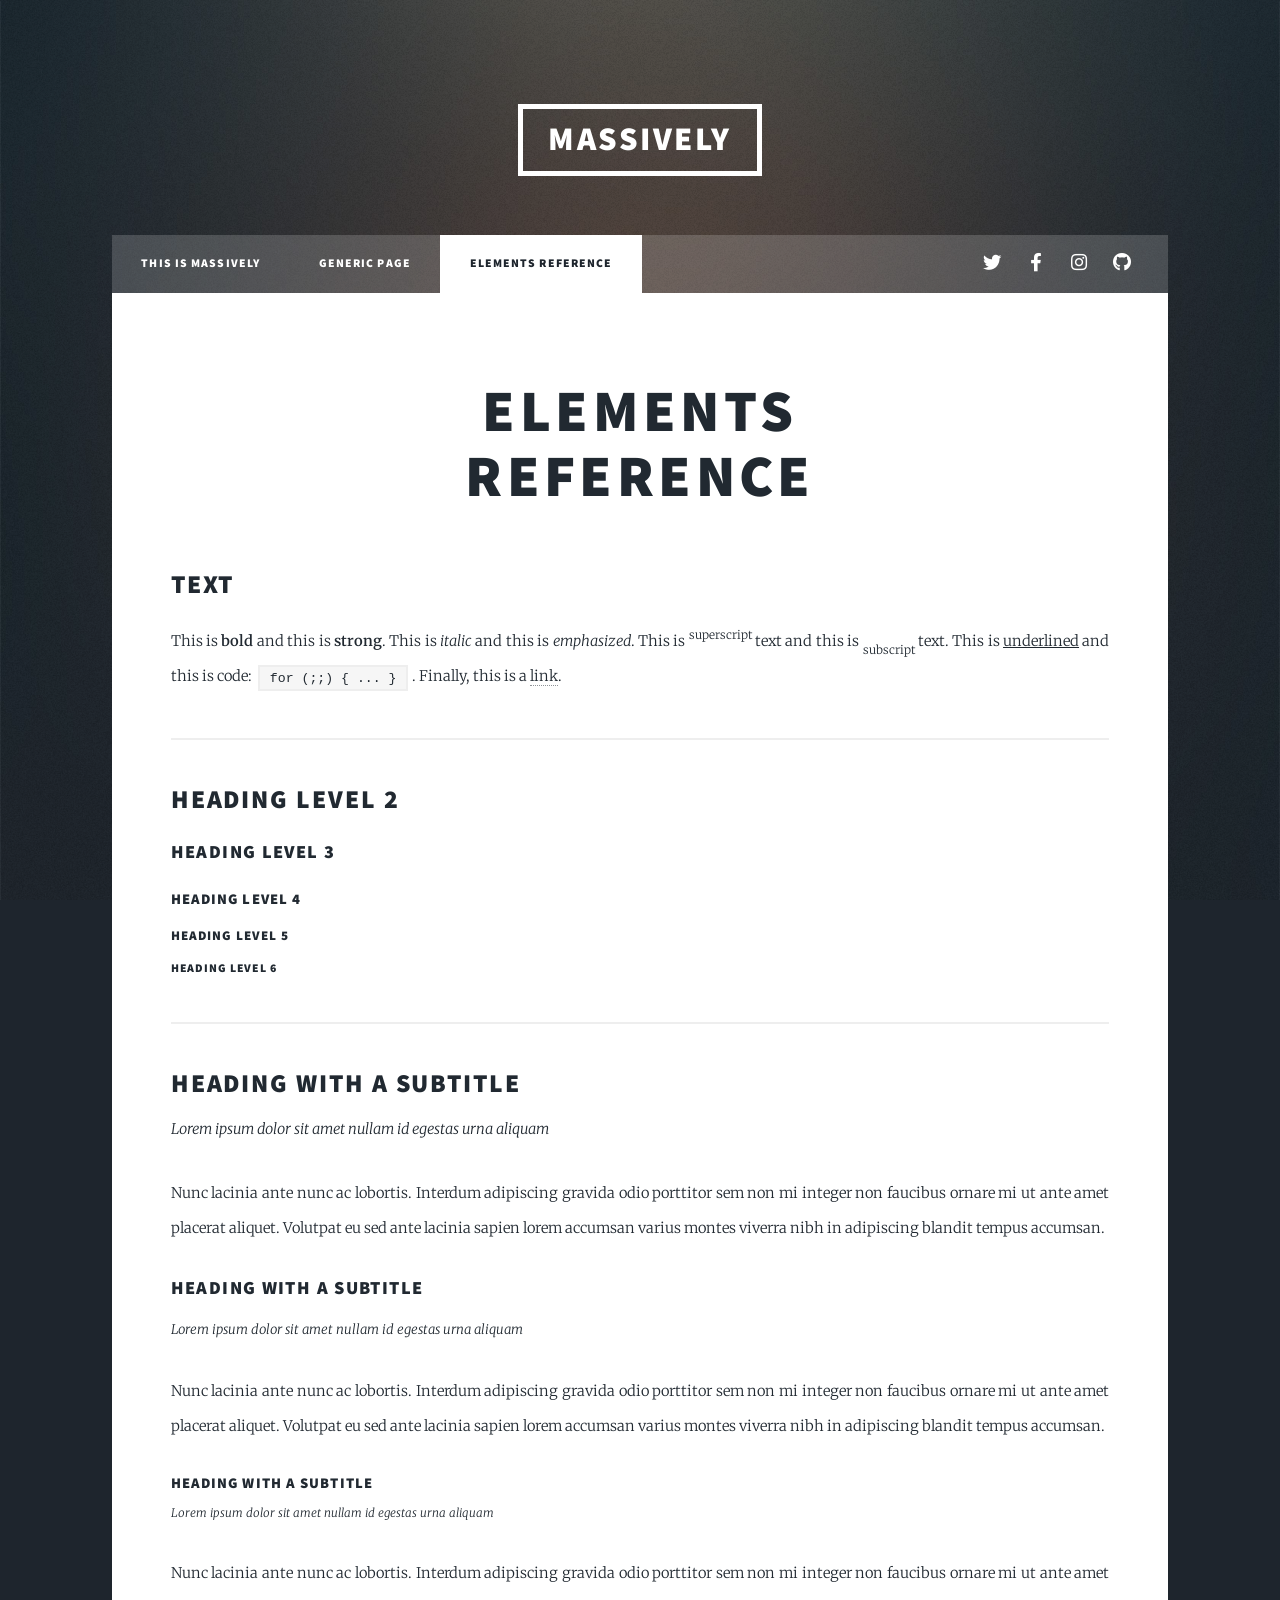
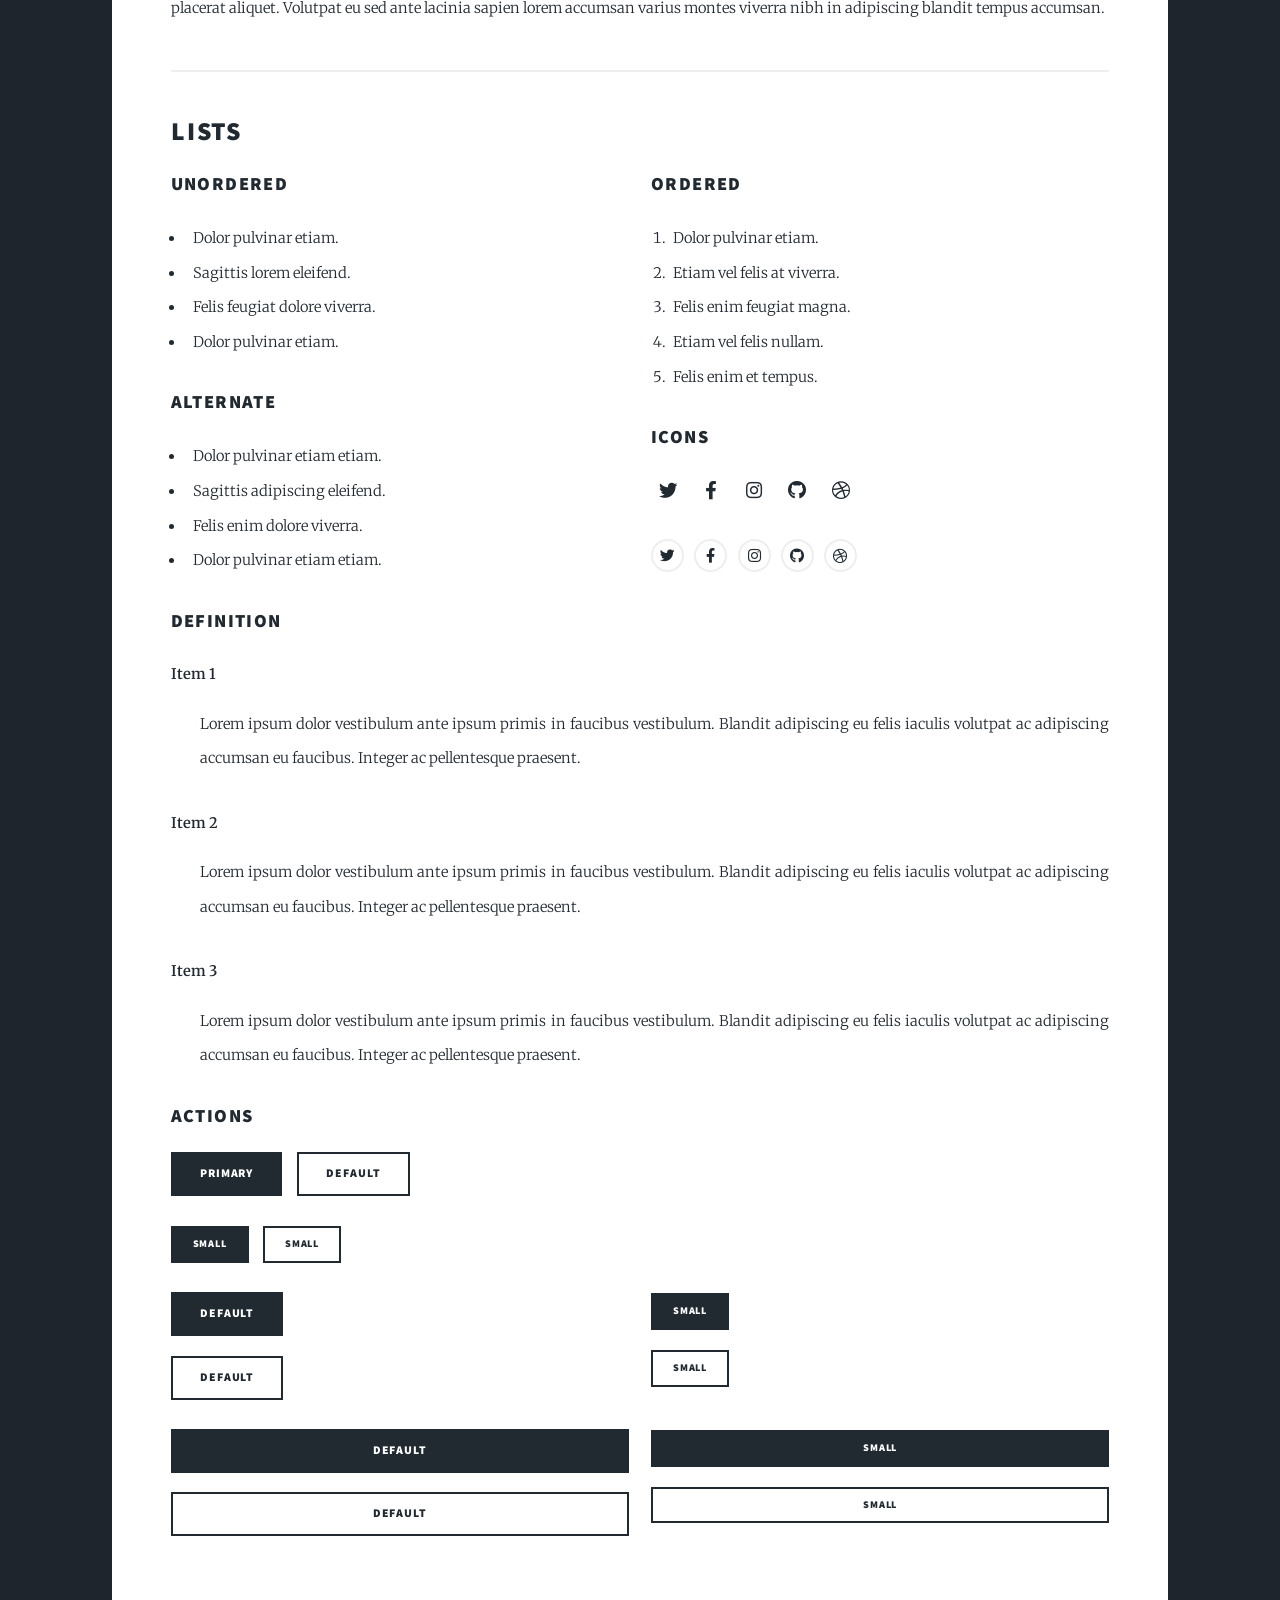
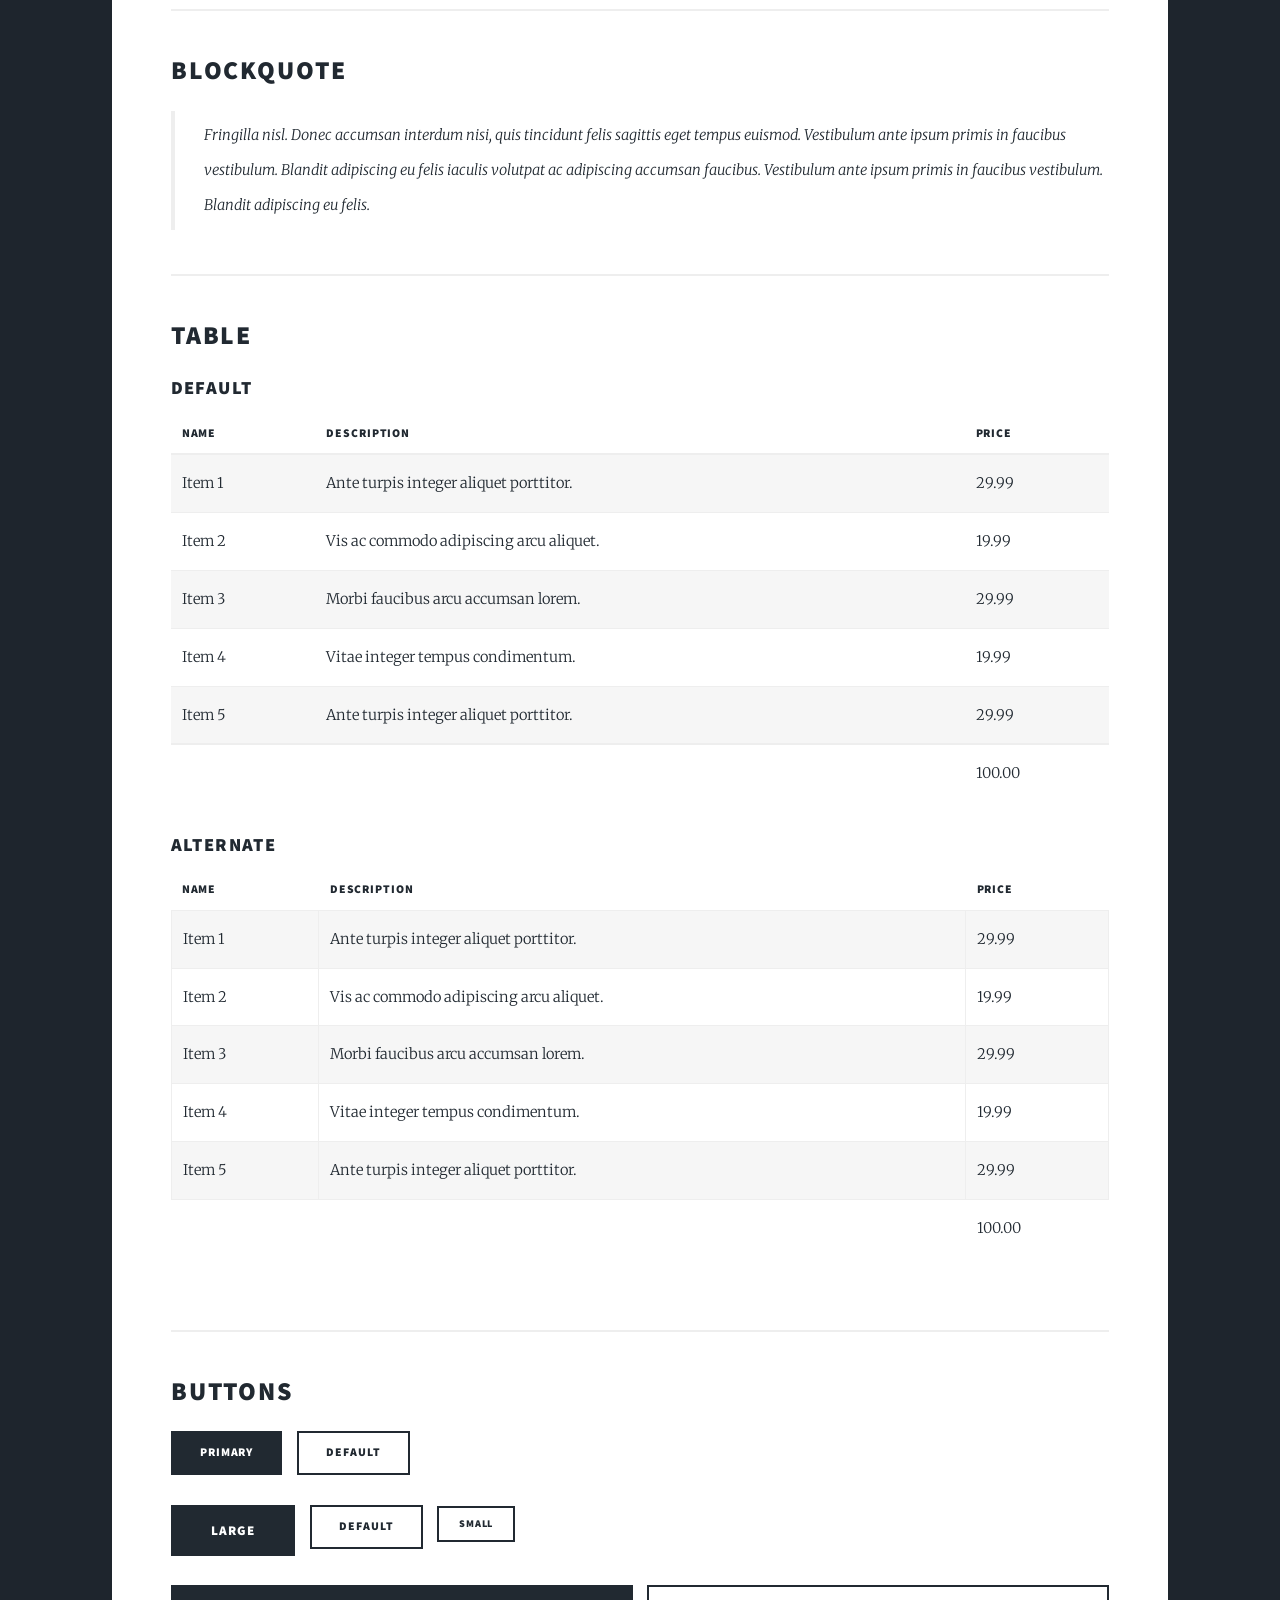
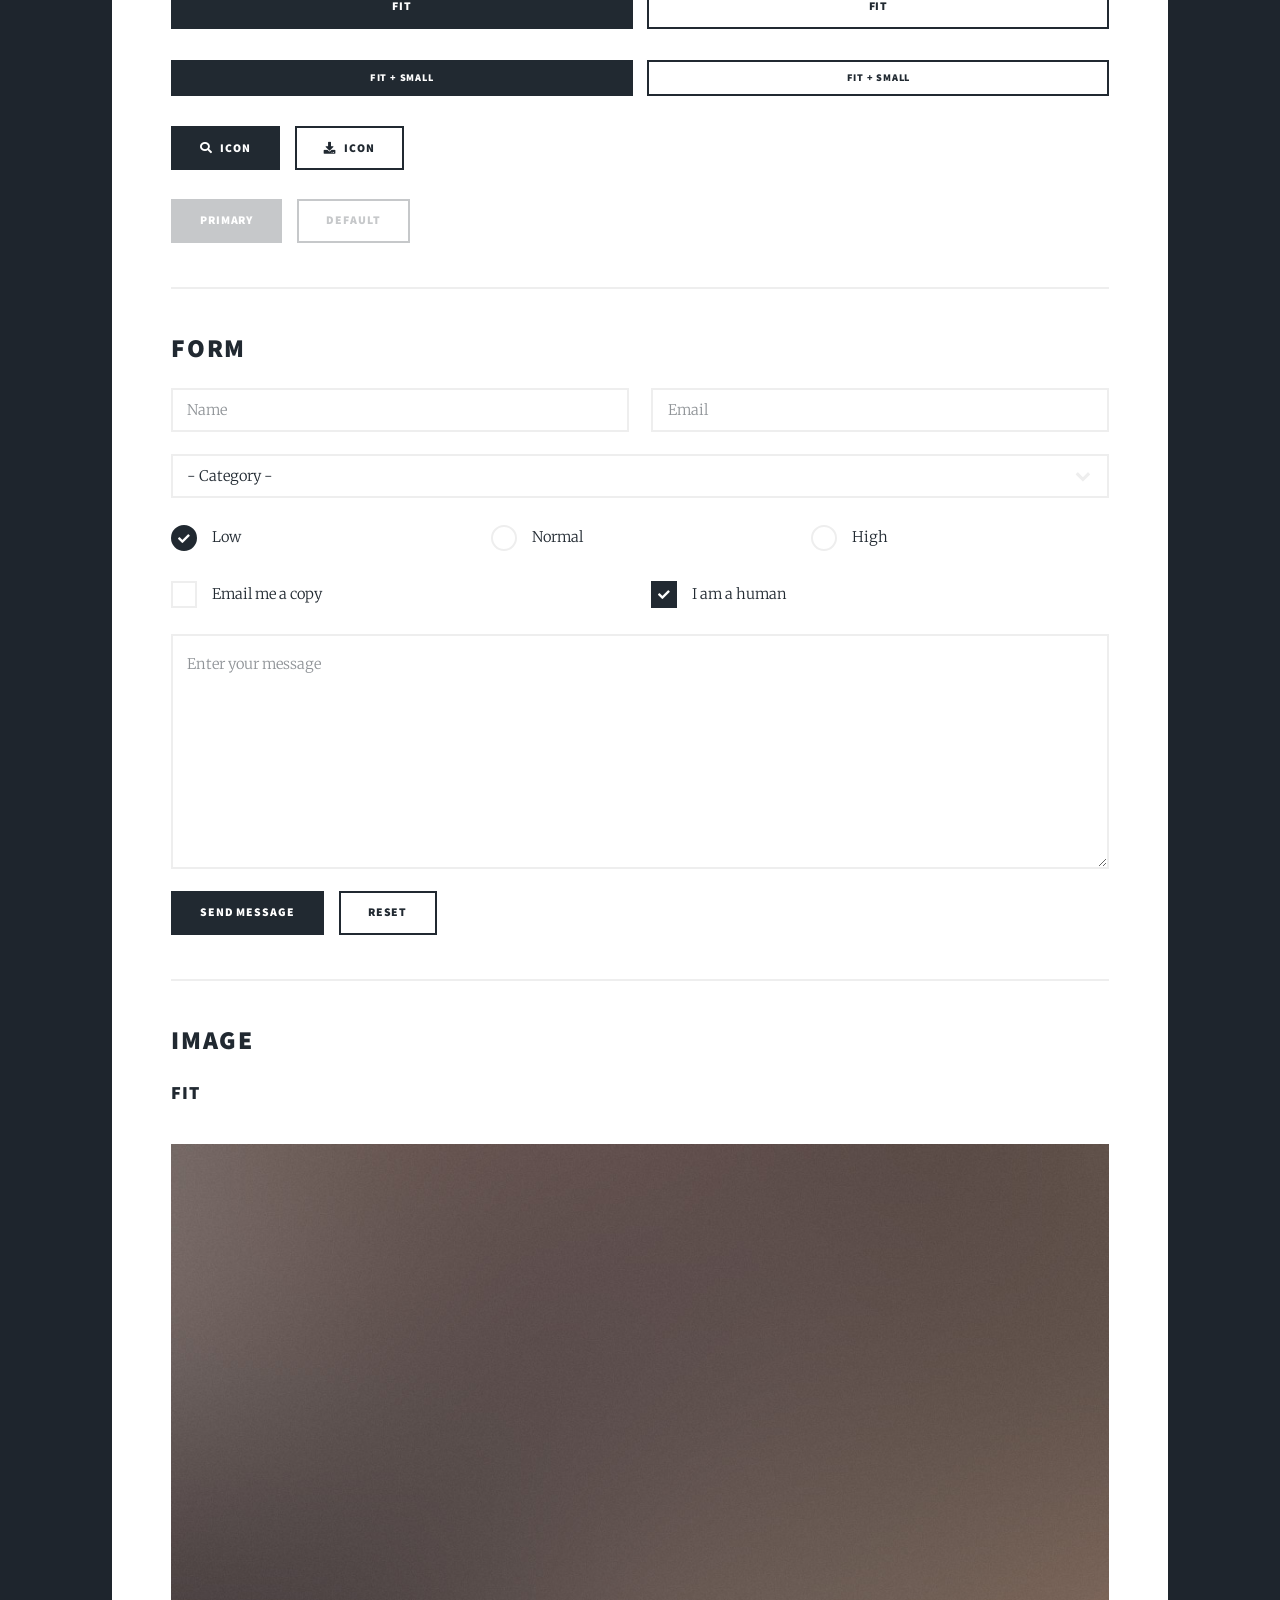
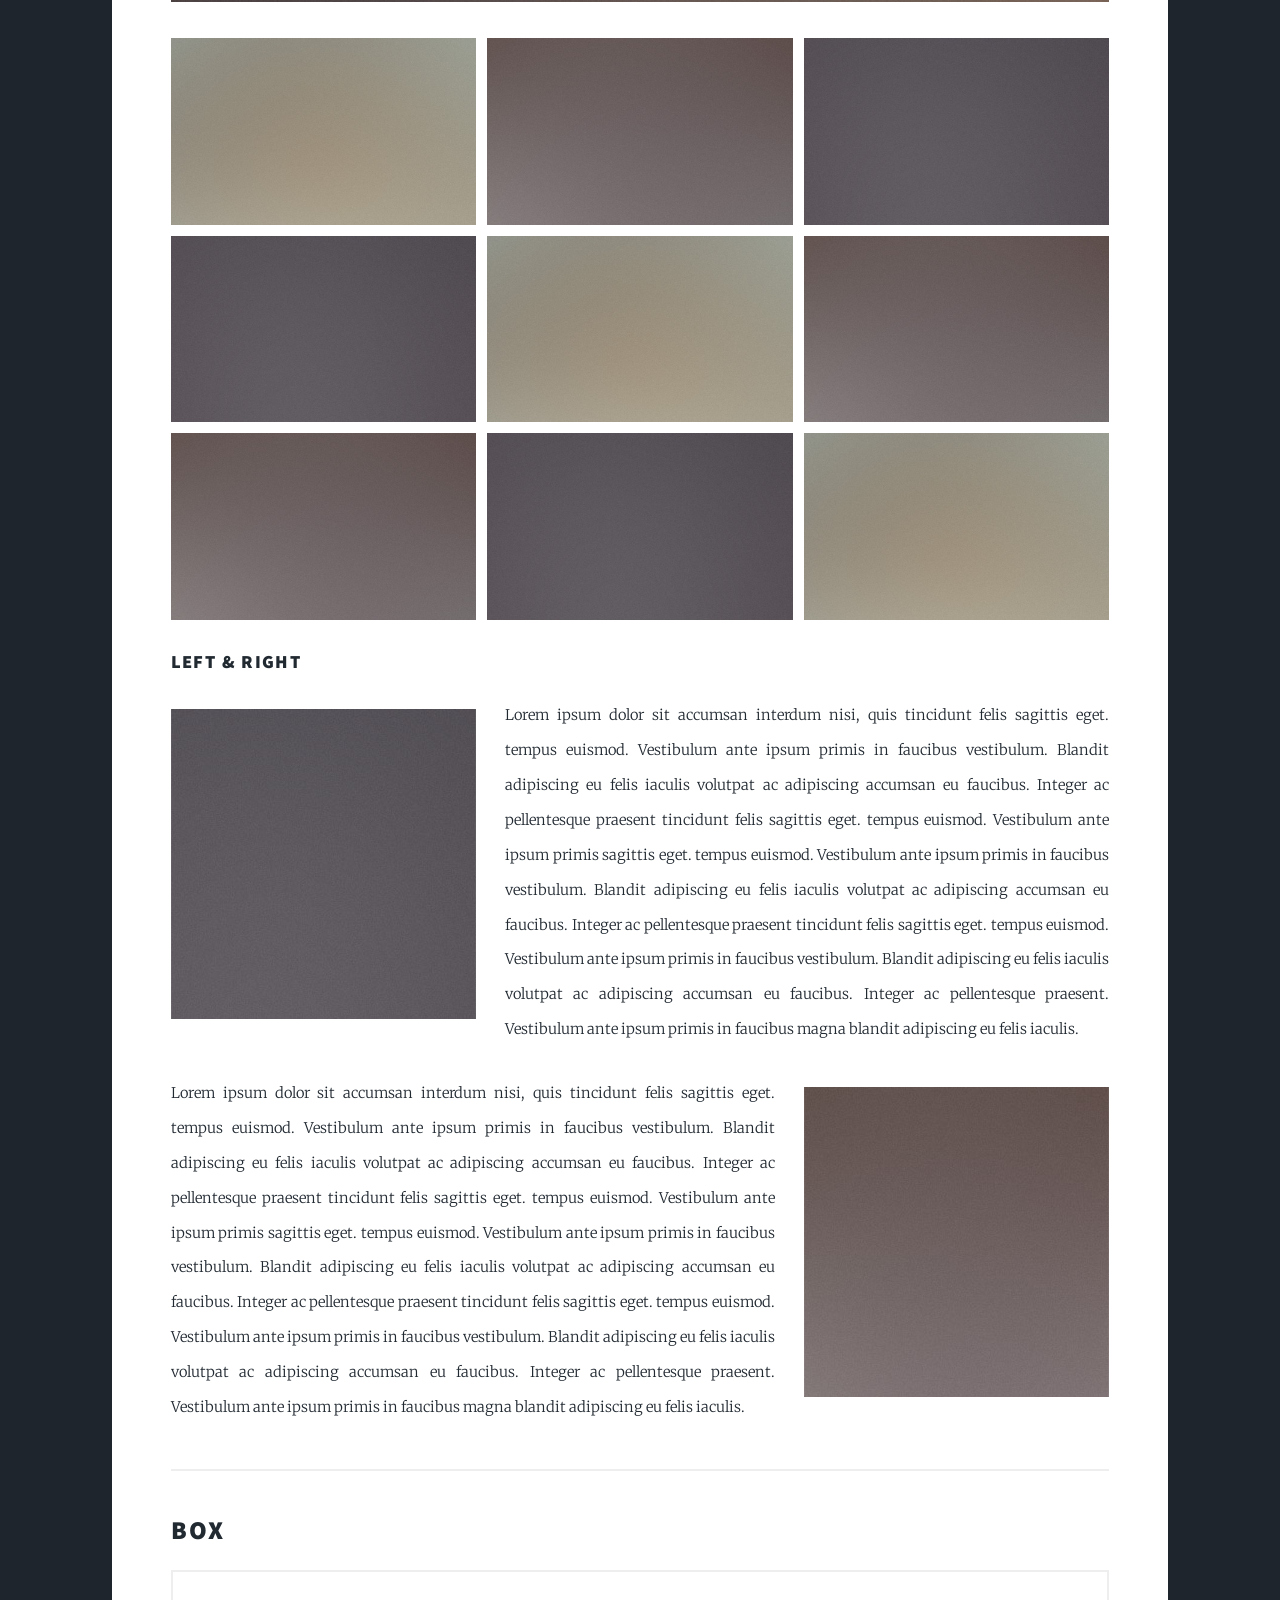
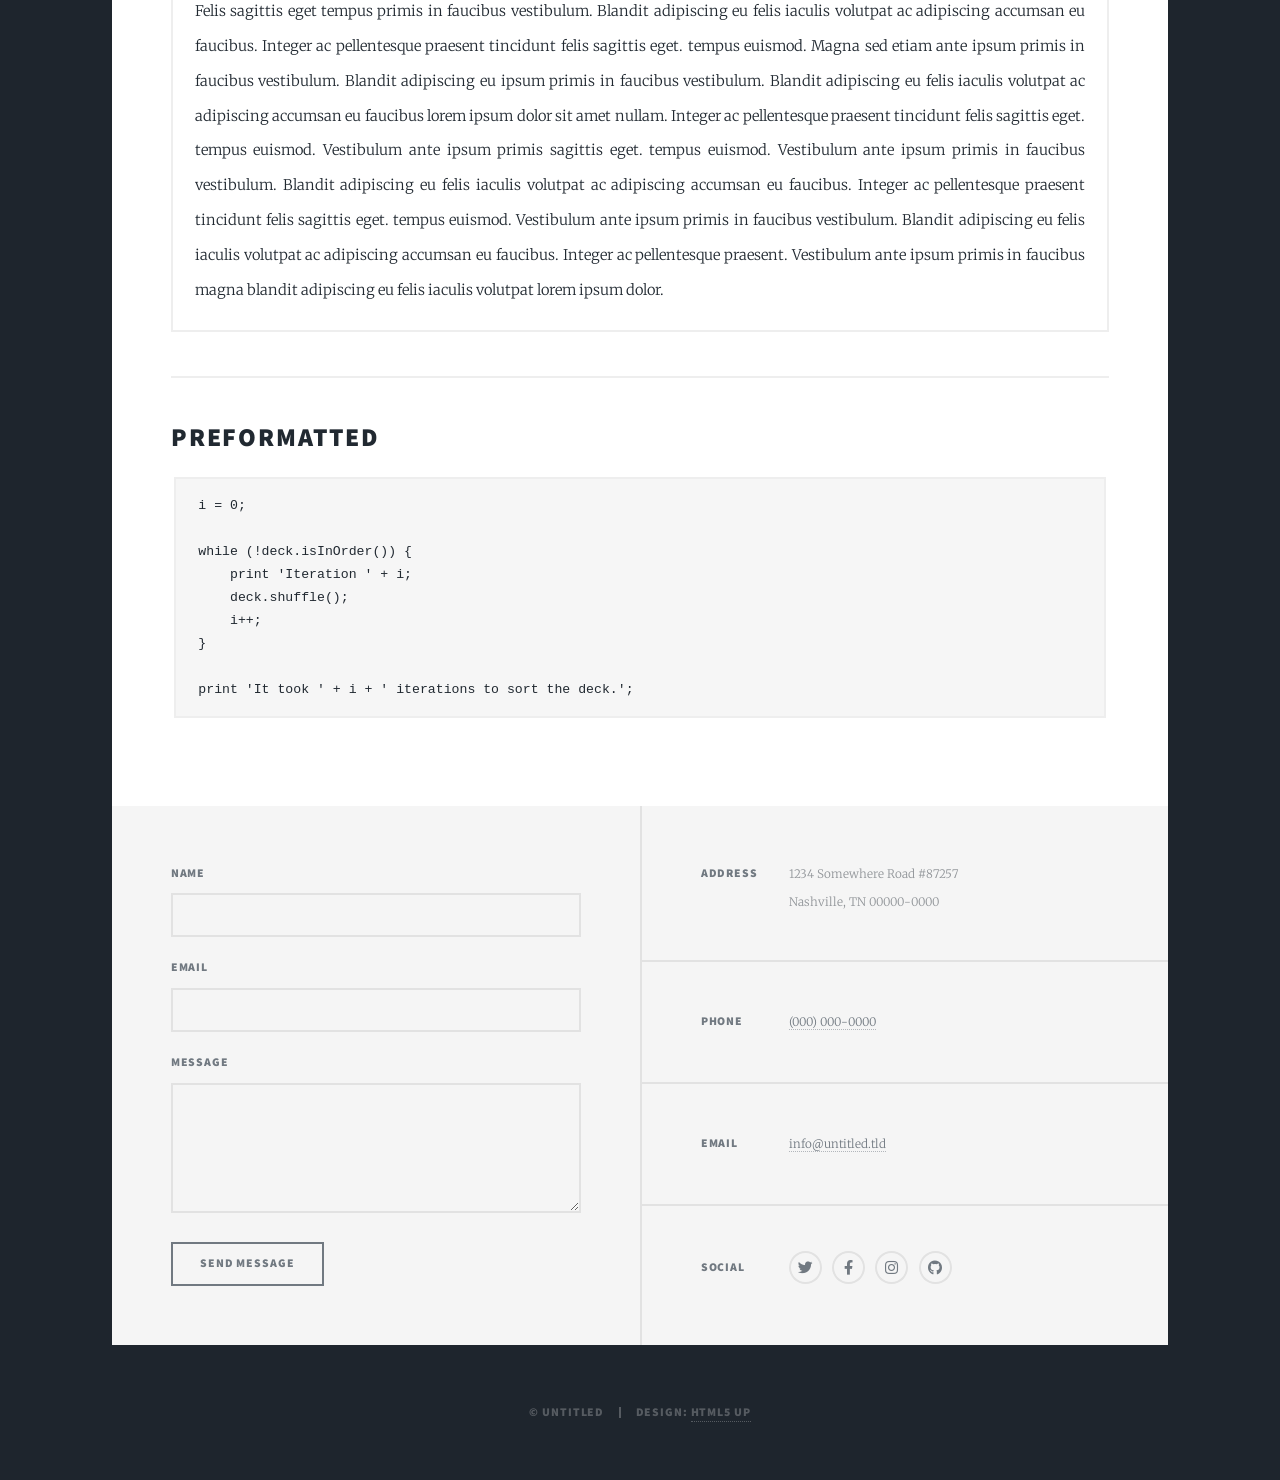
<file: elements.html>
<!DOCTYPE HTML>
<!--
	Massively by HTML5 UP
	html5up.net | @ajlkn
	Free for personal and commercial use under the CCA 3.0 license (html5up.net/license)
-->
<html>
	<head>
		<title>Elements Reference - Massively by HTML5 UP</title>
		<meta charset="utf-8" />
		<meta name="viewport" content="width=device-width, initial-scale=1, user-scalable=no" />
		<link rel="stylesheet" href="assets/css/main.css" />
		<noscript><link rel="stylesheet" href="assets/css/noscript.css" /></noscript>
	</head>
	<body class="is-preload">

		<!-- Wrapper -->
			<div id="wrapper">

				<!-- Header -->
					<header id="header">
						<a href="index.html" class="logo">Massively</a>
					</header>

				<!-- Nav -->
					<nav id="nav">
						<ul class="links">
							<li><a href="index.html">This is Massively</a></li>
							<li><a href="generic.html">Generic Page</a></li>
							<li class="active"><a href="elements.html">Elements Reference</a></li>
						</ul>
						<ul class="icons">
							<li><a href="#" class="icon brands fa-twitter"><span class="label">Twitter</span></a></li>
							<li><a href="#" class="icon brands fa-facebook-f"><span class="label">Facebook</span></a></li>
							<li><a href="#" class="icon brands fa-instagram"><span class="label">Instagram</span></a></li>
							<li><a href="#" class="icon brands fa-github"><span class="label">GitHub</span></a></li>
						</ul>
					</nav>

				<!-- Main -->
					<div id="main">

						<!-- Post -->
							<section class="post">
								<header class="major">
									<h1>Elements<br />
									Reference</h1>
								</header>

								<!-- Text stuff -->
									<h2>Text</h2>
									<p>This is <b>bold</b> and this is <strong>strong</strong>. This is <i>italic</i> and this is <em>emphasized</em>.
									This is <sup>superscript</sup> text and this is <sub>subscript</sub> text.
									This is <u>underlined</u> and this is code: <code>for (;;) { ... }</code>.
									Finally, this is a <a href="#">link</a>.</p>
									<hr />
									<h2>Heading Level 2</h2>
									<h3>Heading Level 3</h3>
									<h4>Heading Level 4</h4>
									<h5>Heading Level 5</h5>
									<h6>Heading Level 6</h6>
									<hr />
									<header>
										<h2>Heading with a Subtitle</h2>
										<p>Lorem ipsum dolor sit amet nullam id egestas urna aliquam</p>
									</header>
									<p>Nunc lacinia ante nunc ac lobortis. Interdum adipiscing gravida odio porttitor sem non mi integer non faucibus ornare mi ut ante amet placerat aliquet. Volutpat eu sed ante lacinia sapien lorem accumsan varius montes viverra nibh in adipiscing blandit tempus accumsan.</p>
									<header>
										<h3>Heading with a Subtitle</h3>
										<p>Lorem ipsum dolor sit amet nullam id egestas urna aliquam</p>
									</header>
									<p>Nunc lacinia ante nunc ac lobortis. Interdum adipiscing gravida odio porttitor sem non mi integer non faucibus ornare mi ut ante amet placerat aliquet. Volutpat eu sed ante lacinia sapien lorem accumsan varius montes viverra nibh in adipiscing blandit tempus accumsan.</p>
									<header>
										<h4>Heading with a Subtitle</h4>
										<p>Lorem ipsum dolor sit amet nullam id egestas urna aliquam</p>
									</header>
									<p>Nunc lacinia ante nunc ac lobortis. Interdum adipiscing gravida odio porttitor sem non mi integer non faucibus ornare mi ut ante amet placerat aliquet. Volutpat eu sed ante lacinia sapien lorem accumsan varius montes viverra nibh in adipiscing blandit tempus accumsan.</p>

									<hr />

								<!-- Lists -->
									<h2>Lists</h2>
									<div class="row">
										<div class="col-6 col-12-small">

											<h3>Unordered</h3>
											<ul>
												<li>Dolor pulvinar etiam.</li>
												<li>Sagittis lorem eleifend.</li>
												<li>Felis feugiat dolore viverra.</li>
												<li>Dolor pulvinar etiam.</li>
											</ul>

											<h3>Alternate</h3>
											<ul class="alt">
												<li>Dolor pulvinar etiam etiam.</li>
												<li>Sagittis adipiscing eleifend.</li>
												<li>Felis enim dolore viverra.</li>
												<li>Dolor pulvinar etiam etiam.</li>
											</ul>

										</div>
										<div class="col-6 col-12-small">

											<h3>Ordered</h3>
											<ol>
												<li>Dolor pulvinar etiam.</li>
												<li>Etiam vel felis at viverra.</li>
												<li>Felis enim feugiat magna.</li>
												<li>Etiam vel felis nullam.</li>
												<li>Felis enim et tempus.</li>
											</ol>

											<h3>Icons</h3>
											<ul class="icons">
												<li><a href="#" class="icon brands fa-twitter"><span class="label">Twitter</span></a></li>
												<li><a href="#" class="icon brands fa-facebook-f"><span class="label">Facebook</span></a></li>
												<li><a href="#" class="icon brands fa-instagram"><span class="label">Instagram</span></a></li>
												<li><a href="#" class="icon brands fa-github"><span class="label">Github</span></a></li>
												<li><a href="#" class="icon brands fa-dribbble"><span class="label">Dribbble</span></a></li>
											</ul>
											<ul class="icons alt">
												<li><a href="#" class="icon brands alt fa-twitter"><span class="label">Twitter</span></a></li>
												<li><a href="#" class="icon brands alt fa-facebook-f"><span class="label">Facebook</span></a></li>
												<li><a href="#" class="icon brands alt fa-instagram"><span class="label">Instagram</span></a></li>
												<li><a href="#" class="icon brands alt fa-github"><span class="label">Github</span></a></li>
												<li><a href="#" class="icon brands alt fa-dribbble"><span class="label">Dribbble</span></a></li>
											</ul>

										</div>
									</div>
									<h3>Definition</h3>
									<dl>
										<dt>Item 1</dt>
										<dd>
											<p>Lorem ipsum dolor vestibulum ante ipsum primis in faucibus vestibulum. Blandit adipiscing eu felis iaculis volutpat ac adipiscing accumsan eu faucibus. Integer ac pellentesque praesent.</p>
										</dd>
										<dt>Item 2</dt>
										<dd>
											<p>Lorem ipsum dolor vestibulum ante ipsum primis in faucibus vestibulum. Blandit adipiscing eu felis iaculis volutpat ac adipiscing accumsan eu faucibus. Integer ac pellentesque praesent.</p>
										</dd>
										<dt>Item 3</dt>
										<dd>
											<p>Lorem ipsum dolor vestibulum ante ipsum primis in faucibus vestibulum. Blandit adipiscing eu felis iaculis volutpat ac adipiscing accumsan eu faucibus. Integer ac pellentesque praesent.</p>
										</dd>
									</dl>

									<h3>Actions</h3>
									<ul class="actions">
										<li><a href="#" class="button primary">Primary</a></li>
										<li><a href="#" class="button">Default</a></li>
									</ul>
									<ul class="actions small">
										<li><a href="#" class="button primary small">Small</a></li>
										<li><a href="#" class="button small">Small</a></li>
									</ul>
									<div class="row">
										<div class="col-6 col-12-small">
											<ul class="actions stacked">
												<li><a href="#" class="button primary">Default</a></li>
												<li><a href="#" class="button">Default</a></li>
											</ul>
										</div>
										<div class="col-6 col-12-small">
											<ul class="actions stacked">
												<li><a href="#" class="button primary small">Small</a></li>
												<li><a href="#" class="button small">Small</a></li>
											</ul>
										</div>
									</div>
									<div class="row">
										<div class="col-6 col-12-small">
											<ul class="actions stacked">
												<li><a href="#" class="button primary fit">Default</a></li>
												<li><a href="#" class="button fit">Default</a></li>
											</ul>
										</div>
										<div class="col-6 col-12-small">
											<ul class="actions stacked">
												<li><a href="#" class="button primary small fit">Small</a></li>
												<li><a href="#" class="button small fit">Small</a></li>
											</ul>
										</div>
									</div>

									<hr />

								<!-- Blockquote -->
									<h2>Blockquote</h2>
									<blockquote>Fringilla nisl. Donec accumsan interdum nisi, quis tincidunt felis sagittis eget tempus euismod. Vestibulum ante ipsum primis in faucibus vestibulum. Blandit adipiscing eu felis iaculis volutpat ac adipiscing accumsan faucibus. Vestibulum ante ipsum primis in faucibus vestibulum. Blandit adipiscing eu felis.</blockquote>

									<hr />

								<!-- Table -->
									<h2>Table</h2>

									<h3>Default</h3>
									<div class="table-wrapper">
										<table>
											<thead>
												<tr>
													<th>Name</th>
													<th>Description</th>
													<th>Price</th>
												</tr>
											</thead>
											<tbody>
												<tr>
													<td>Item 1</td>
													<td>Ante turpis integer aliquet porttitor.</td>
													<td>29.99</td>
												</tr>
												<tr>
													<td>Item 2</td>
													<td>Vis ac commodo adipiscing arcu aliquet.</td>
													<td>19.99</td>
												</tr>
												<tr>
													<td>Item 3</td>
													<td> Morbi faucibus arcu accumsan lorem.</td>
													<td>29.99</td>
												</tr>
												<tr>
													<td>Item 4</td>
													<td>Vitae integer tempus condimentum.</td>
													<td>19.99</td>
												</tr>
												<tr>
													<td>Item 5</td>
													<td>Ante turpis integer aliquet porttitor.</td>
													<td>29.99</td>
												</tr>
											</tbody>
											<tfoot>
												<tr>
													<td colspan="2"></td>
													<td>100.00</td>
												</tr>
											</tfoot>
										</table>
									</div>

									<h3>Alternate</h3>
									<div class="table-wrapper">
										<table class="alt">
											<thead>
												<tr>
													<th>Name</th>
													<th>Description</th>
													<th>Price</th>
												</tr>
											</thead>
											<tbody>
												<tr>
													<td>Item 1</td>
													<td>Ante turpis integer aliquet porttitor.</td>
													<td>29.99</td>
												</tr>
												<tr>
													<td>Item 2</td>
													<td>Vis ac commodo adipiscing arcu aliquet.</td>
													<td>19.99</td>
												</tr>
												<tr>
													<td>Item 3</td>
													<td> Morbi faucibus arcu accumsan lorem.</td>
													<td>29.99</td>
												</tr>
												<tr>
													<td>Item 4</td>
													<td>Vitae integer tempus condimentum.</td>
													<td>19.99</td>
												</tr>
												<tr>
													<td>Item 5</td>
													<td>Ante turpis integer aliquet porttitor.</td>
													<td>29.99</td>
												</tr>
											</tbody>
											<tfoot>
												<tr>
													<td colspan="2"></td>
													<td>100.00</td>
												</tr>
											</tfoot>
										</table>
									</div>

									<hr />

								<!-- Buttons -->
									<h2>Buttons</h2>
									<ul class="actions">
										<li><a href="#" class="button primary">Primary</a></li>
										<li><a href="#" class="button">Default</a></li>
									</ul>
									<ul class="actions">
										<li><a href="#" class="button primary large">Large</a></li>
										<li><a href="#" class="button">Default</a></li>
										<li><a href="#" class="button small">Small</a></li>
									</ul>
									<ul class="actions fit">
										<li><a href="#" class="button primary fit">Fit</a></li>
										<li><a href="#" class="button fit">Fit</a></li>
									</ul>
									<ul class="actions fit small">
										<li><a href="#" class="button primary fit small">Fit + Small</a></li>
										<li><a href="#" class="button fit small">Fit + Small</a></li>
									</ul>
									<ul class="actions">
										<li><a href="#" class="button primary icon solid fa-search">Icon</a></li>
										<li><a href="#" class="button icon solid fa-download">Icon</a></li>
									</ul>
									<ul class="actions">
										<li><span class="button primary disabled">Primary</span></li>
										<li><span class="button disabled">Default</span></li>
									</ul>

									<hr />

								<!-- Form -->
									<h2>Form</h2>

									<form method="post" action="#">
										<div class="row gtr-uniform">
											<div class="col-6 col-12-xsmall">
												<input type="text" name="demo-name" id="demo-name" value="" placeholder="Name" />
											</div>
											<div class="col-6 col-12-xsmall">
												<input type="email" name="demo-email" id="demo-email" value="" placeholder="Email" />
											</div>
											<!-- Break -->
											<div class="col-12">
												<select name="demo-category" id="demo-category">
													<option value="">- Category -</option>
													<option value="1">Manufacturing</option>
													<option value="1">Shipping</option>
													<option value="1">Administration</option>
													<option value="1">Human Resources</option>
												</select>
											</div>
											<!-- Break -->
											<div class="col-4 col-12-small">
												<input type="radio" id="demo-priority-low" name="demo-priority" checked>
												<label for="demo-priority-low">Low</label>
											</div>
											<div class="col-4 col-12-small">
												<input type="radio" id="demo-priority-normal" name="demo-priority">
												<label for="demo-priority-normal">Normal</label>
											</div>
											<div class="col-4 col-12-small">
												<input type="radio" id="demo-priority-high" name="demo-priority">
												<label for="demo-priority-high">High</label>
											</div>
											<!-- Break -->
											<div class="col-6 col-12-small">
												<input type="checkbox" id="demo-copy" name="demo-copy">
												<label for="demo-copy">Email me a copy</label>
											</div>
											<div class="col-6 col-12-small">
												<input type="checkbox" id="demo-human" name="demo-human" checked>
												<label for="demo-human">I am a human</label>
											</div>
											<!-- Break -->
											<div class="col-12">
												<textarea name="demo-message" id="demo-message" placeholder="Enter your message" rows="6"></textarea>
											</div>
											<!-- Break -->
											<div class="col-12">
												<ul class="actions">
													<li><input type="submit" value="Send Message" class="primary" /></li>
													<li><input type="reset" value="Reset" /></li>
												</ul>
											</div>
										</div>
									</form>

									<hr />

								<!-- Image -->
									<h2>Image</h2>

									<h3>Fit</h3>
									<span class="image fit"><img src="images/pic01.jpg" alt="" /></span>
									<div class="box alt">
										<div class="row gtr-50 gtr-uniform">
											<div class="col-4"><span class="image fit"><img src="images/pic02.jpg" alt="" /></span></div>
											<div class="col-4"><span class="image fit"><img src="images/pic03.jpg" alt="" /></span></div>
											<div class="col-4"><span class="image fit"><img src="images/pic04.jpg" alt="" /></span></div>
											<!-- Break -->
											<div class="col-4"><span class="image fit"><img src="images/pic04.jpg" alt="" /></span></div>
											<div class="col-4"><span class="image fit"><img src="images/pic02.jpg" alt="" /></span></div>
											<div class="col-4"><span class="image fit"><img src="images/pic03.jpg" alt="" /></span></div>
											<!-- Break -->
											<div class="col-4"><span class="image fit"><img src="images/pic03.jpg" alt="" /></span></div>
											<div class="col-4"><span class="image fit"><img src="images/pic04.jpg" alt="" /></span></div>
											<div class="col-4"><span class="image fit"><img src="images/pic02.jpg" alt="" /></span></div>
										</div>
									</div>

									<h3>Left &amp; Right</h3>
									<p><span class="image left"><img src="images/pic08.jpg" alt="" /></span>Lorem ipsum dolor sit accumsan interdum nisi, quis tincidunt felis sagittis eget. tempus euismod. Vestibulum ante ipsum primis in faucibus vestibulum. Blandit adipiscing eu felis iaculis volutpat ac adipiscing accumsan eu faucibus. Integer ac pellentesque praesent tincidunt felis sagittis eget. tempus euismod. Vestibulum ante ipsum primis sagittis eget. tempus euismod. Vestibulum ante ipsum primis in faucibus vestibulum. Blandit adipiscing eu felis iaculis volutpat ac adipiscing accumsan eu faucibus. Integer ac pellentesque praesent tincidunt felis sagittis eget. tempus euismod. Vestibulum ante ipsum primis in faucibus vestibulum. Blandit adipiscing eu felis iaculis volutpat ac adipiscing accumsan eu faucibus. Integer ac pellentesque praesent. Vestibulum ante ipsum primis in faucibus magna blandit adipiscing eu felis iaculis.</p>
									<p><span class="image right"><img src="images/pic09.jpg" alt="" /></span>Lorem ipsum dolor sit accumsan interdum nisi, quis tincidunt felis sagittis eget. tempus euismod. Vestibulum ante ipsum primis in faucibus vestibulum. Blandit adipiscing eu felis iaculis volutpat ac adipiscing accumsan eu faucibus. Integer ac pellentesque praesent tincidunt felis sagittis eget. tempus euismod. Vestibulum ante ipsum primis sagittis eget. tempus euismod. Vestibulum ante ipsum primis in faucibus vestibulum. Blandit adipiscing eu felis iaculis volutpat ac adipiscing accumsan eu faucibus. Integer ac pellentesque praesent tincidunt felis sagittis eget. tempus euismod. Vestibulum ante ipsum primis in faucibus vestibulum. Blandit adipiscing eu felis iaculis volutpat ac adipiscing accumsan eu faucibus. Integer ac pellentesque praesent. Vestibulum ante ipsum primis in faucibus magna blandit adipiscing eu felis iaculis.</p>

									<hr />

								<!-- Box -->
									<h2>Box</h2>
									<div class="box">
										<p>Felis sagittis eget tempus primis in faucibus vestibulum. Blandit adipiscing eu felis iaculis volutpat ac adipiscing accumsan eu faucibus. Integer ac pellentesque praesent tincidunt felis sagittis eget. tempus euismod. Magna sed etiam ante ipsum primis in faucibus vestibulum. Blandit adipiscing eu ipsum primis in faucibus vestibulum. Blandit adipiscing eu felis iaculis volutpat ac adipiscing accumsan eu faucibus lorem ipsum dolor sit amet nullam. Integer ac pellentesque praesent tincidunt felis sagittis eget. tempus euismod. Vestibulum ante ipsum primis sagittis eget. tempus euismod. Vestibulum ante ipsum primis in faucibus vestibulum. Blandit adipiscing eu felis iaculis volutpat ac adipiscing accumsan eu faucibus. Integer ac pellentesque praesent tincidunt felis sagittis eget. tempus euismod. Vestibulum ante ipsum primis in faucibus vestibulum. Blandit adipiscing eu felis iaculis volutpat ac adipiscing accumsan eu faucibus. Integer ac pellentesque praesent. Vestibulum ante ipsum primis in faucibus magna blandit adipiscing eu felis iaculis volutpat lorem ipsum dolor.</p>
									</div>

									<hr />

								<!-- Preformatted Code -->
									<h2>Preformatted</h2>
									<pre><code>i = 0;

while (!deck.isInOrder()) {
    print 'Iteration ' + i;
    deck.shuffle();
    i++;
}

print 'It took ' + i + ' iterations to sort the deck.';
</code></pre>

							</section>

					</div>

				<!-- Footer -->
					<footer id="footer">
						<section>
							<form method="post" action="#">
								<div class="fields">
									<div class="field">
										<label for="name">Name</label>
										<input type="text" name="name" id="name" />
									</div>
									<div class="field">
										<label for="email">Email</label>
										<input type="text" name="email" id="email" />
									</div>
									<div class="field">
										<label for="message">Message</label>
										<textarea name="message" id="message" rows="3"></textarea>
									</div>
								</div>
								<ul class="actions">
									<li><input type="submit" value="Send Message" /></li>
								</ul>
							</form>
						</section>
						<section class="split contact">
							<section class="alt">
								<h3>Address</h3>
								<p>1234 Somewhere Road #87257<br />
								Nashville, TN 00000-0000</p>
							</section>
							<section>
								<h3>Phone</h3>
								<p><a href="#">(000) 000-0000</a></p>
							</section>
							<section>
								<h3>Email</h3>
								<p><a href="#">info@untitled.tld</a></p>
							</section>
							<section>
								<h3>Social</h3>
								<ul class="icons alt">
									<li><a href="#" class="icon brands alt fa-twitter"><span class="label">Twitter</span></a></li>
									<li><a href="#" class="icon brands alt fa-facebook-f"><span class="label">Facebook</span></a></li>
									<li><a href="#" class="icon brands alt fa-instagram"><span class="label">Instagram</span></a></li>
									<li><a href="#" class="icon brands alt fa-github"><span class="label">GitHub</span></a></li>
								</ul>
							</section>
						</section>
					</footer>

				<!-- Copyright -->
					<div id="copyright">
						<ul><li>&copy; Untitled</li><li>Design: <a href="https://html5up.net">HTML5 UP</a></li></ul>
					</div>

			</div>

		<!-- Scripts -->
			<script src="assets/js/jquery.min.js"></script>
			<script src="assets/js/jquery.scrollex.min.js"></script>
			<script src="assets/js/jquery.scrolly.min.js"></script>
			<script src="assets/js/browser.min.js"></script>
			<script src="assets/js/breakpoints.min.js"></script>
			<script src="assets/js/util.js"></script>
			<script src="assets/js/main.js"></script>

	</body>
</html>
</file>
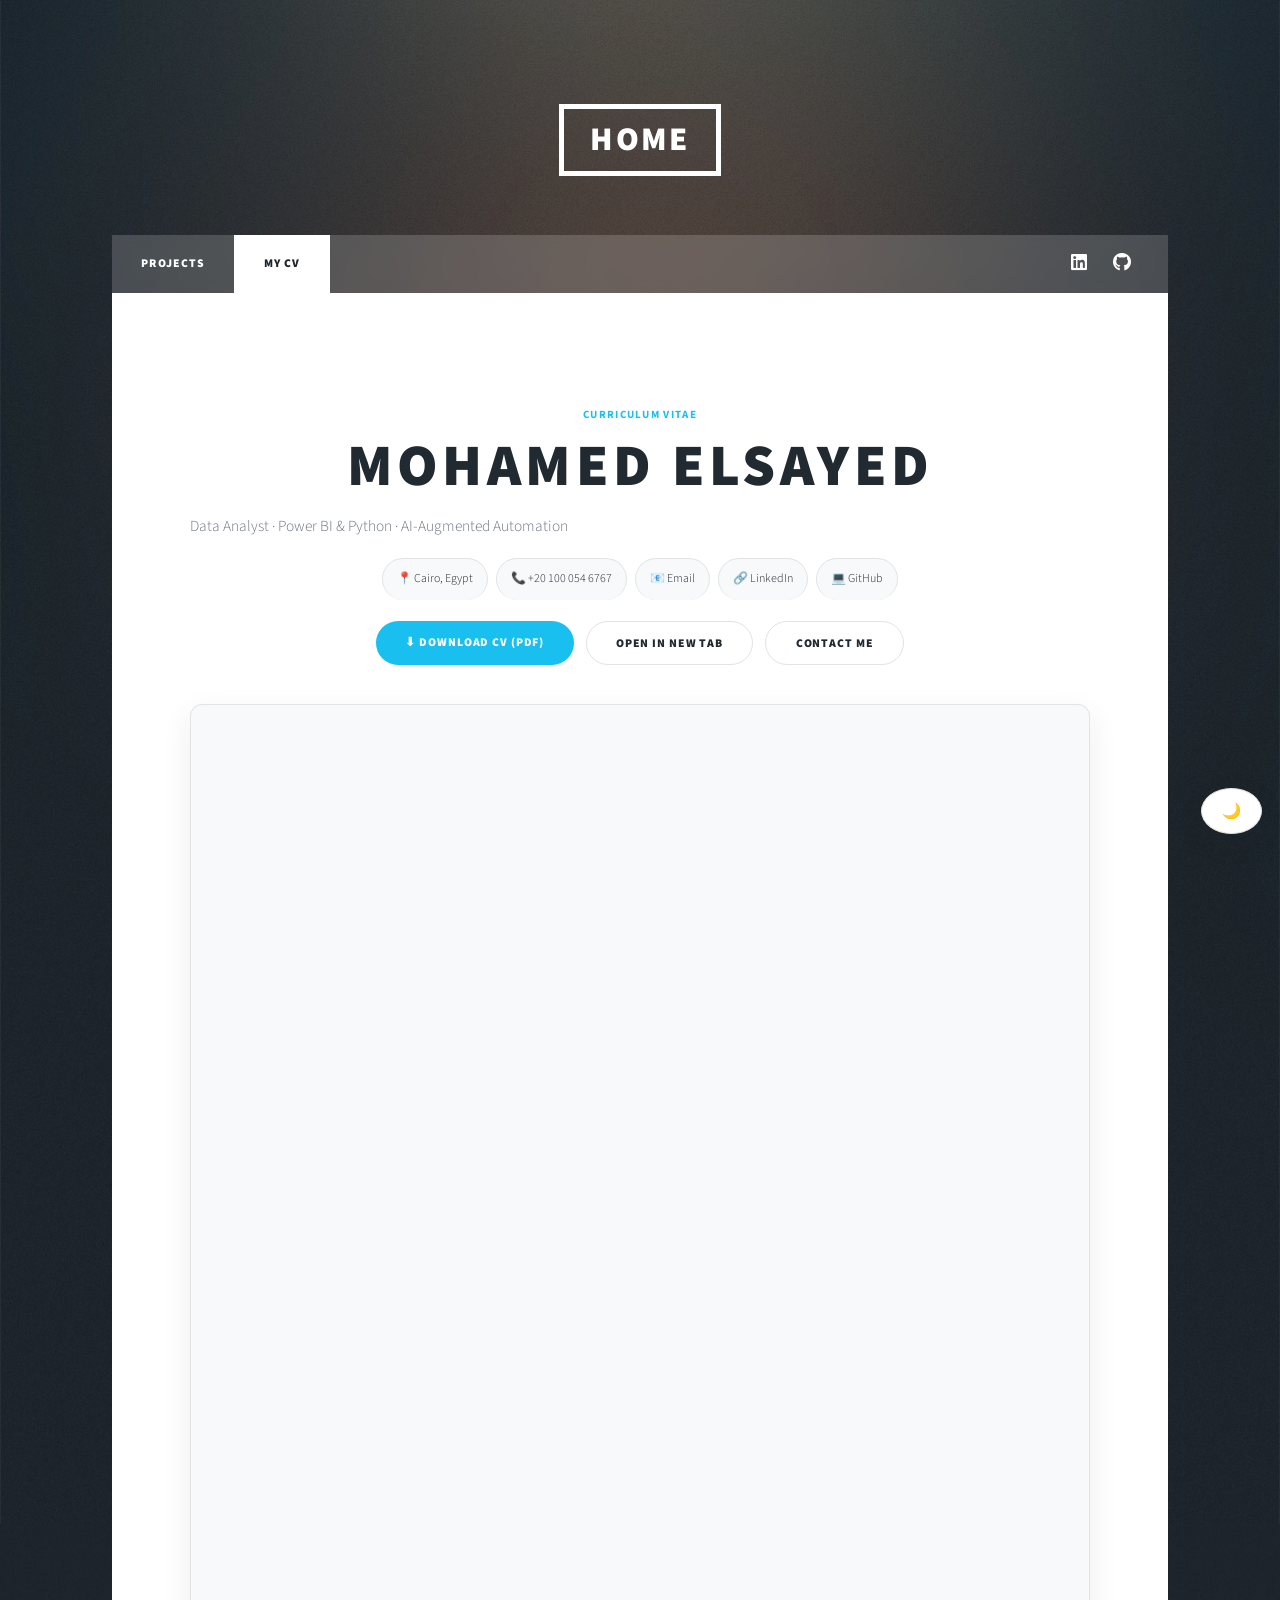
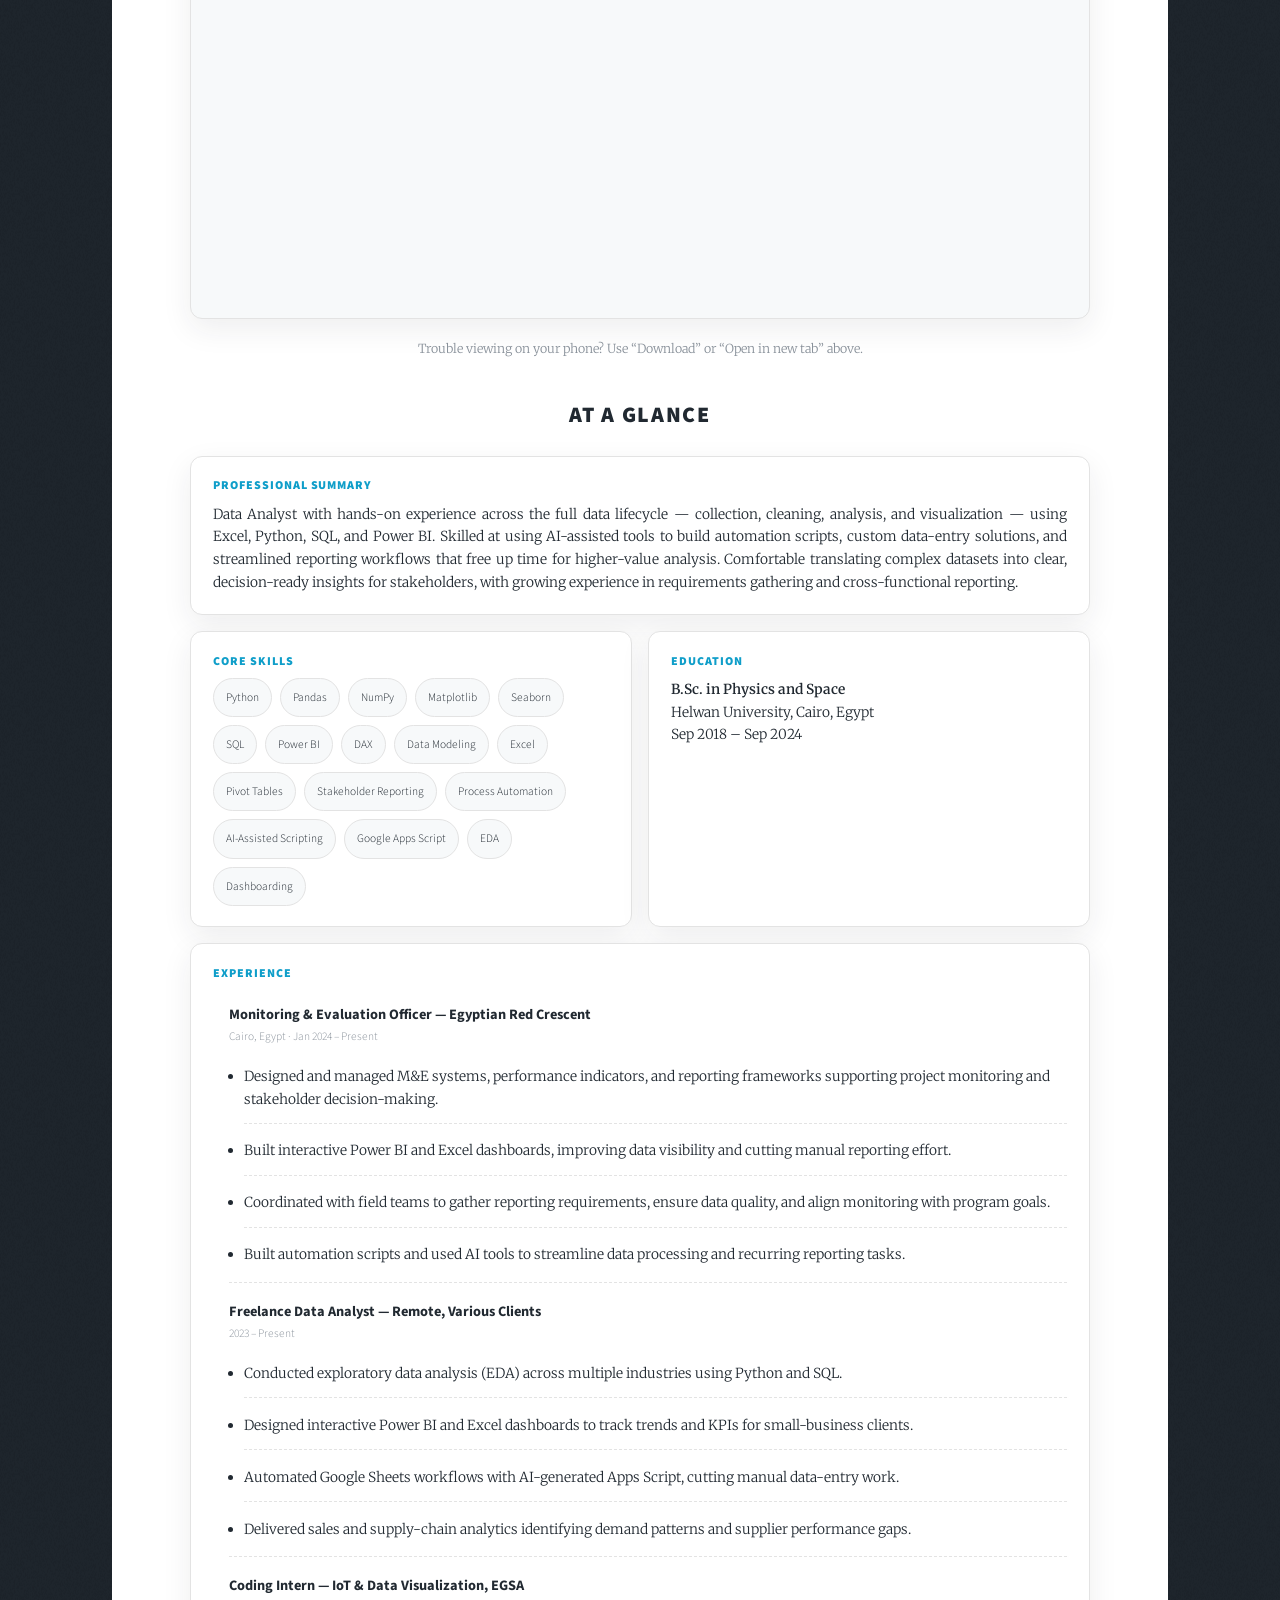
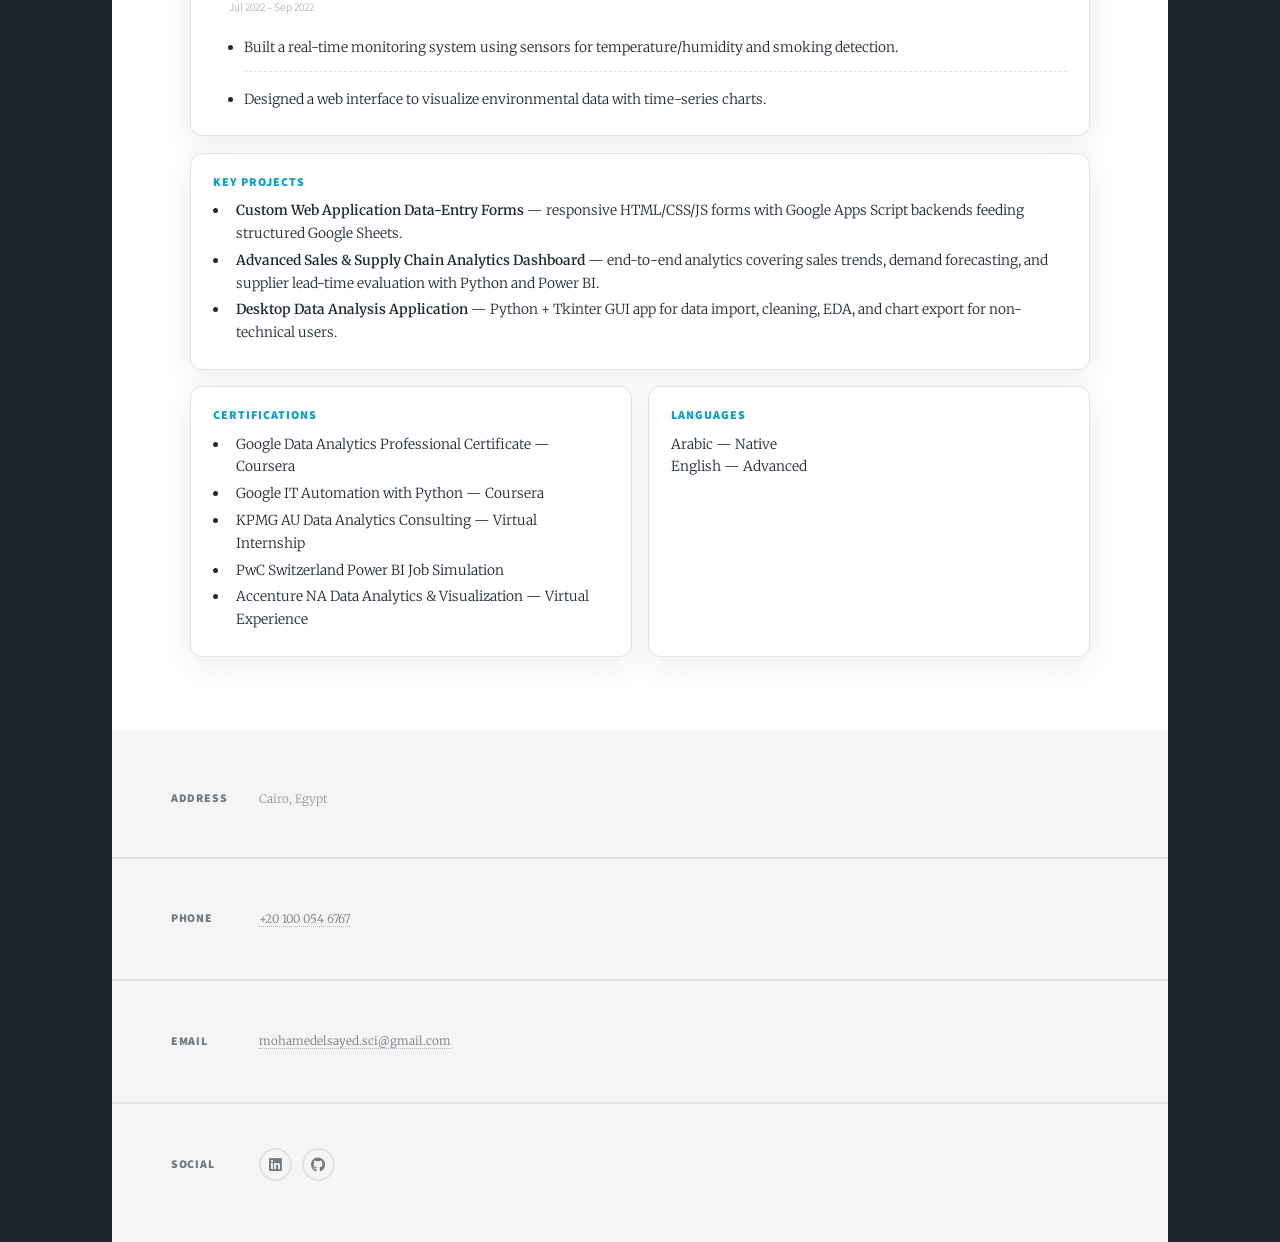
<file: generic.html>
<!DOCTYPE HTML>
<!--
	Massively by HTML5 UP
	html5up.net | @ajlkn
	Free for personal and commercial use under the CCA 3.0 license (html5up.net/license)
-->
<html lang="en">
	<head>
		<title>Mohamed Elsayed | CV — Data Analyst</title>
		<meta charset="utf-8" />
		<meta name="viewport" content="width=device-width, initial-scale=1" />
		<meta name="description" content="CV of Mohamed Elsayed, Data Analyst specializing in Power BI, Python, SQL and AI-augmented automation." />
		<meta name="theme-color" content="#212931" />
		<link rel="stylesheet" href="assets/css/main.css" />
		<noscript><link rel="stylesheet" href="assets/css/noscript.css" /></noscript>
		<link rel="stylesheet" href="assets/css/enhanced.css" />
	</head>
	<body class="is-preload">

		<!-- Wrapper -->
			<div id="wrapper">
				<div class="bg"></div>

				<!-- Header -->
					<header id="header">
						<a href="index.html" class="logo">Home</a>
					</header>

				<!-- Nav -->
					<nav id="nav">
						<ul class="links">
							<li><a href="index.html">Projects</a></li>
							<li class="active"><a href="generic.html" aria-current="page">MY CV</a></li>
						</ul>
						<ul class="icons">
							<li><a href="https://www.linkedin.com/in/mohamed-elsayed-005819176/" class="icon brands fa-linkedin" target="_blank" rel="noopener"><span class="label">LinkedIn</span></a></li>
							<li><a href="https://github.com/mohamed2elsayed" class="icon brands fa-github" target="_blank" rel="noopener"><span class="label">GitHub</span></a></li>
						</ul>
					</nav>

				<!-- Main -->
					<div id="main">

						<section class="post">

							<!-- CV Hero -->
							<div class="cv-hero">
								<span class="eyebrow">Curriculum Vitae</span>
								<h1>Mohamed Elsayed</h1>
								<p class="role">Data Analyst · Power BI &amp; Python · AI-Augmented Automation</p>

								<div class="cv-chips">
									<a class="chip" href="#pdf-viewer">📍 Cairo, Egypt</a>
									<a class="chip" href="tel:+201000546767">📞 +20 100 054 6767</a>
									<a class="chip" href="mailto:mohamedelsayed.sci@gmail.com">📧 Email</a>
									<a class="chip" href="https://www.linkedin.com/in/mohamed-elsayed-005819176/" target="_blank" rel="noopener">🔗 LinkedIn</a>
									<a class="chip" href="https://github.com/mohamed2elsayed" target="_blank" rel="noopener">💻 GitHub</a>
								</div>

								<div class="cv-actions">
									<a href="Mohamed_Elsayed.pdf" download class="button primary-cta">⬇ Download CV (PDF)</a>
									<a href="Mohamed_Elsayed.pdf" target="_blank" rel="noopener" class="button ghost-cta">Open in new tab</a>
									<a href="mailto:mohamedelsayed.sci@gmail.com" class="button ghost-cta">Contact me</a>
								</div>
							</div>

							<!-- Responsive PDF viewer -->
							<div class="pdf-frame-wrap" id="pdf-viewer">
								<div class="pdf-frame-inner">
									<object data="Mohamed_Elsayed.pdf" type="application/pdf">
										<iframe src="Mohamed_Elsayed.pdf" title="Mohamed Elsayed CV"></iframe>
									</object>
									<div class="pdf-fallback">
										<p>Your browser can't preview PDFs inline here.</p>
										<a href="Mohamed_Elsayed.pdf" download class="button primary-cta">⬇ Download the CV</a>
										<a href="Mohamed_Elsayed.pdf" target="_blank" rel="noopener" class="button ghost-cta">Open in new tab</a>
									</div>
								</div>
							</div>
							<p class="pdf-note">Trouble viewing on your phone? Use “Download” or “Open in new tab” above.</p>

							<!-- HTML summary of the CV, so recruiters (and search engines) always get the content even without opening the PDF -->
							<div class="cv-summary">
								<h2 class="section-title">At a Glance</h2>

								<div class="cv-grid">
									<div class="cv-block wide">
										<h3>Professional Summary</h3>
										<p>
											Data Analyst with hands-on experience across the full data lifecycle — collection, cleaning, analysis, and visualization —
											using Excel, Python, SQL, and Power BI. Skilled at using AI-assisted tools to build automation scripts, custom data-entry
											solutions, and streamlined reporting workflows that free up time for higher-value analysis. Comfortable translating
											complex datasets into clear, decision-ready insights for stakeholders, with growing experience in requirements
											gathering and cross-functional reporting.
										</p>
									</div>

									<div class="cv-block">
										<h3>Core Skills</h3>
										<div class="skill-tags">
											<span>Python</span>
											<span>Pandas</span>
											<span>NumPy</span>
											<span>Matplotlib</span>
											<span>Seaborn</span>
											<span>SQL</span>
											<span>Power BI</span>
											<span>DAX</span>
											<span>Data Modeling</span>
											<span>Excel</span>
											<span>Pivot Tables</span>
											<span>Stakeholder Reporting</span>
											<span>Process Automation</span>
											<span>AI-Assisted Scripting</span>
											<span>Google Apps Script</span>
											<span>EDA</span>
											<span>Dashboarding</span>
										</div>
									</div>

									<div class="cv-block">
										<h3>Education</h3>
										<p><strong>B.Sc. in Physics and Space</strong><br />Helwan University, Cairo, Egypt<br />Sep 2018 – Sep 2024</p>
									</div>

									<div class="cv-block wide">
										<h3>Experience</h3>
										<ul class="timeline">
											<li>
												<div class="t-role">Monitoring &amp; Evaluation Officer — Egyptian Red Crescent</div>
												<div class="t-meta">Cairo, Egypt · Jan 2024 – Present</div>
												<div class="t-desc">
													<ul>
														<li>Designed and managed M&amp;E systems, performance indicators, and reporting frameworks supporting project monitoring and stakeholder decision-making.</li>
														<li>Built interactive Power BI and Excel dashboards, improving data visibility and cutting manual reporting effort.</li>
														<li>Coordinated with field teams to gather reporting requirements, ensure data quality, and align monitoring with program goals.</li>
														<li>Built automation scripts and used AI tools to streamline data processing and recurring reporting tasks.</li>
													</ul>
												</div>
											</li>
											<li>
												<div class="t-role">Freelance Data Analyst — Remote, Various Clients</div>
												<div class="t-meta">2023 – Present</div>
												<div class="t-desc">
													<ul>
														<li>Conducted exploratory data analysis (EDA) across multiple industries using Python and SQL.</li>
														<li>Designed interactive Power BI and Excel dashboards to track trends and KPIs for small-business clients.</li>
														<li>Automated Google Sheets workflows with AI-generated Apps Script, cutting manual data-entry work.</li>
														<li>Delivered sales and supply-chain analytics identifying demand patterns and supplier performance gaps.</li>
													</ul>
												</div>
											</li>
											<li>
												<div class="t-role">Coding Intern — IoT &amp; Data Visualization, EGSA</div>
												<div class="t-meta">Jul 2022 – Sep 2022</div>
												<div class="t-desc">
													<ul>
														<li>Built a real-time monitoring system using sensors for temperature/humidity and smoking detection.</li>
														<li>Designed a web interface to visualize environmental data with time-series charts.</li>
													</ul>
												</div>
											</li>
										</ul>
									</div>

									<div class="cv-block wide">
										<h3>Key Projects</h3>
										<ul>
											<li><strong>Custom Web Application Data-Entry Forms</strong> — responsive HTML/CSS/JS forms with Google Apps Script backends feeding structured Google Sheets.</li>
											<li><strong>Advanced Sales &amp; Supply Chain Analytics Dashboard</strong> — end-to-end analytics covering sales trends, demand forecasting, and supplier lead-time evaluation with Python and Power BI.</li>
											<li><strong>Desktop Data Analysis Application</strong> — Python + Tkinter GUI app for data import, cleaning, EDA, and chart export for non-technical users.</li>
										</ul>
									</div>

									<div class="cv-block">
										<h3>Certifications</h3>
										<ul>
											<li>Google Data Analytics Professional Certificate — Coursera</li>
											<li>Google IT Automation with Python — Coursera</li>
											<li>KPMG AU Data Analytics Consulting — Virtual Internship</li>
											<li>PwC Switzerland Power BI Job Simulation</li>
											<li>Accenture NA Data Analytics &amp; Visualization — Virtual Experience</li>
										</ul>
									</div>

									<div class="cv-block">
										<h3>Languages</h3>
										<p>Arabic — Native<br />English — Advanced</p>
									</div>
								</div>
							</div>

						</section>

					</div>

				<!-- Footer -->
					<footer id="footer">
						<section class="split contact">
							<section class="alt">
								<h3>Address</h3>
								<p>Cairo, Egypt</p>
							</section>
							<section>
								<h3>Phone</h3>
								<p><a href="tel:+201000546767">+20 100 054 6767</a></p>
							</section>
							<section>
								<h3>Email</h3>
								<p><a href="mailto:mohamedelsayed.sci@gmail.com">mohamedelsayed.sci@gmail.com</a></p>
							</section>
							<section>
								<h3>Social</h3>
								<ul class="icons alt">
									<li><a href="https://www.linkedin.com/in/mohamed-elsayed-005819176/" class="icon brands fa-linkedin" target="_blank" rel="noopener"><span class="label">LinkedIn</span></a></li>
									<li><a href="https://github.com/mohamed2elsayed" class="icon brands fa-github" target="_blank" rel="noopener"><span class="label">GitHub</span></a></li>
								</ul>
							</section>
						</section>
					</footer>

			</div>

		<!-- Scripts -->
			<script src="assets/js/jquery.min.js"></script>
			<script src="assets/js/jquery.scrollex.min.js"></script>
			<script src="assets/js/jquery.scrolly.min.js"></script>
			<script src="assets/js/browser.min.js"></script>
			<script src="assets/js/breakpoints.min.js"></script>
			<script src="assets/js/util.js"></script>
			<script src="assets/js/main.js"></script>
			<script src="assets/js/enhanced.js"></script>

	</body>
</html>
</file>
<file: assets/css/enhanced.css>
/* =====================================================
   enhanced.css — additive layer on top of main.css
   Matches the site's real theme tokens:
   accent #18bfef · navy #212931 / #1e252d · body #ffffff/#212931
   heading font "Source Sans Pro" · body font "Merriweather"
   Loaded AFTER main.css — only extends/fixes, never fights it.
   ===================================================== */

:root{
  --accent: #18bfef;
  --accent-dark: #0f9ec9;
  --navy: #212931;
  --navy-2: #1e252d;
  --card-border: #e3e3e3;
  --card-bg: #ffffff;
  --radius: 12px;
  --transition: 220ms ease;
  --shadow-soft: 0 10px 30px rgba(33, 41, 49, 0.08);
  --shadow-lift: 0 18px 40px rgba(33, 41, 49, 0.16);
}

/* ---------- Dark mode (toggled via class="dark" on <html>) ---------- */
html.dark body{ background: var(--navy) !important; color: #eef2f5 !important; }
html.dark #main, html.dark #footer{ background: var(--navy) !important; color: #eef2f5 !important; }
html.dark .post, html.dark article, html.dark .cv-block, html.dark .pdf-frame-inner{
  background: #262f39 !important;
  border-color: rgba(255,255,255,0.08) !important;
  color: #eef2f5 !important;
}
html.dark .cv-block h3{ color: var(--accent) !important; }
html.dark a{ color: #6fd7f5; }
html.dark .project-toolbar input[type="search"]{
  background: #262f39; color: #eef2f5; border-color: rgba(255,255,255,0.12);
}
html.dark .tag-btn{ color:#eef2f5; border-color: rgba(255,255,255,0.15); }
html.dark .chip{ background:#262f39; border-color: rgba(255,255,255,0.12); color:#eef2f5; }

/* ---------- Baseline responsiveness safety net ---------- */
img, iframe, embed, object, video{ max-width: 100%; height: auto; }
*{ box-sizing: border-box; }

/* ---------- Sticky nav with subtle blur ---------- */
#nav{
  position: sticky;
  top: 0;
  z-index: 1000;
  backdrop-filter: blur(6px);
}

/* ---------- Utility bar: theme toggle + back to top ---------- */
.util-bar{
  position: fixed;
  right: 18px;
  bottom: 18px;
  display: flex;
  flex-direction: column;
  gap: 10px;
  z-index: 1200;
}
.util-btn{
  width: 46px;
  height: 46px;
  border-radius: 50%;
  border: 1px solid var(--card-border);
  background: #ffffff;
  color: var(--navy);
  display: flex;
  align-items: center;
  justify-content: center;
  cursor: pointer;
  font-size: 1.05rem;
  box-shadow: var(--shadow-soft);
  transition: transform var(--transition), background var(--transition), opacity var(--transition);
  opacity: 0;
  pointer-events: none;
  transform: translateY(8px);
}
.util-btn.visible{ opacity: 1; pointer-events: auto; transform: translateY(0); }
.util-btn:hover{ transform: translateY(-2px) scale(1.06); background: var(--accent); color: #fff; }
#themeToggle{ opacity: 1; pointer-events: auto; }
html.dark .util-btn{ background: #262f39; color: #eef2f5; }

/* ---------- Scroll reveal ---------- */
.reveal{ opacity: 0; transform: translateY(24px); transition: opacity 600ms ease, transform 600ms ease; }
.reveal.is-visible{ opacity: 1; transform: translateY(0); }
@media (prefers-reduced-motion: reduce){
  .reveal{ opacity: 1; transform: none; transition: none; }
}

/* ---------- Project cards: premium hover lift ---------- */
.posts > article{
  transition: transform var(--transition), box-shadow var(--transition);
  border-radius: var(--radius);
}
.posts > article:hover{
  transform: translateY(-6px);
  box-shadow: var(--shadow-lift);
}

/* ---------- Project search + tag filter ----------
   Sits as a direct child of #main, which by default gives every
   direct child a big 4rem card-style padding + top border (like a
   new "section"). That's wrong for a slim toolbar, so we neutralize
   it here and let the toolbar use #main's own padding instead, at
   the SAME width as the posts grid below it — not an arbitrary
   narrower box that floats oddly on large screens. */
#main > .project-toolbar,
#main > .no-results{
  padding-top: 0 !important;
  padding-bottom: 2rem !important;
  border-top: 0 !important;
}
.project-toolbar{
  width: 100%;
  margin: 0 0 0.5em 0;
  display: flex;
  flex-wrap: wrap;
  gap: 12px;
  align-items: center;
  justify-content: space-between;
}
.project-toolbar input[type="search"]{
  flex: 1 1 260px;
  max-width: 420px;
  padding: 10px 16px;
  border-radius: 999px;
  border: 1px solid var(--card-border);
  background: #fff;
  color: var(--navy);
  font-family: "Source Sans Pro", Helvetica, sans-serif;
  font-size: 0.95rem;
}
.project-toolbar input[type="search"]:focus{
  outline: 2px solid var(--accent);
  outline-offset: 2px;
}
.tag-filters{ display: flex; flex-wrap: wrap; gap: 8px; justify-content: flex-end; flex: 2 1 320px; }
.tag-btn{
  padding: 6px 14px;
  border-radius: 999px;
  border: 1px solid var(--card-border);
  background: transparent;
  color: var(--navy);
  font-family: "Source Sans Pro", Helvetica, sans-serif;
  font-size: 0.8rem;
  cursor: pointer;
  transition: background var(--transition), border-color var(--transition), color var(--transition);
}
.tag-btn:hover{ border-color: var(--accent); }
.tag-btn.active{ background: var(--accent); border-color: var(--accent); color: #ffffff; font-weight: 700; }
.posts > article.hidden-by-filter{ display: none !important; }
.no-results{ text-align: center; opacity: 0.65; padding: 1em 0 !important; display: none; }
.no-results.visible{ display: block; }

@media screen and (max-width: 736px){
  .project-toolbar{ justify-content: center; }
  .project-toolbar input[type="search"]{ max-width: 100%; }
  .tag-filters{ justify-content: center; }
}

/* =====================================================
   Premium CV page
   ===================================================== */

.cv-hero{
  text-align: center;
  padding: 1em 0 0.5em 0;
  max-width: 900px;
  margin: 0 auto;
}
.cv-hero .eyebrow{
  display: inline-block;
  font-family: "Source Sans Pro", Helvetica, sans-serif;
  letter-spacing: 0.12em;
  text-transform: uppercase;
  font-size: 0.75rem;
  color: var(--accent);
  margin-bottom: 0.6em;
  font-weight: 700;
}
.cv-hero h1{ margin: 0 0 0.15em 0; }
.cv-hero .role{
  font-family: "Source Sans Pro", Helvetica, sans-serif;
  font-size: 1.05rem;
  color: #6b7480;
  margin-bottom: 0.9em;
}
html.dark .cv-hero .role{ color: #b8c1cb; }

.cv-chips{
  display: flex;
  flex-wrap: wrap;
  gap: 8px;
  justify-content: center;
  margin: 0.8em 0 1.4em 0;
}
.chip{
  display: inline-flex;
  align-items: center;
  gap: 6px;
  padding: 6px 14px;
  border-radius: 999px;
  border: 1px solid var(--card-border);
  background: #f7f9fa;
  font-family: "Source Sans Pro", Helvetica, sans-serif;
  font-size: 0.82rem;
  color: var(--navy);
  text-decoration: none;
  border-bottom: none;
  transition: border-color var(--transition), color var(--transition);
}
.chip:hover{ border-color: var(--accent); color: var(--accent-dark); }

.cv-actions{
  display: flex;
  gap: 12px;
  justify-content: center;
  flex-wrap: wrap;
  margin: 0.5em 0 2.2em 0;
}
.cv-actions .button.primary-cta{
  background: var(--accent) !important;
  box-shadow: none;
  color: #fff !important;
  border-radius: 999px;
}
.cv-actions .button.primary-cta:hover{ background: var(--accent-dark) !important; box-shadow: none; }
.cv-actions .button.ghost-cta{
  background: transparent;
  box-shadow: none;
  border: 1px solid var(--card-border);
  color: var(--navy) !important;
  border-radius: 999px;
}
.cv-actions .button.ghost-cta:hover{ box-shadow: none; border-color: var(--accent); color: var(--accent-dark) !important; }
html.dark .cv-actions .button.ghost-cta{ color: #eef2f5 !important; }

/* ---------- Responsive PDF viewer ---------- */
.pdf-frame-wrap{
  max-width: 900px;
  margin: 0 auto 1em auto;
  width: 100%;
}
.pdf-frame-inner{
  position: relative;
  width: 100%;
  aspect-ratio: 1 / 1.35;
  border-radius: var(--radius);
  overflow: hidden;
  border: 1px solid var(--card-border);
  background: #f7f9fa;
  box-shadow: var(--shadow-soft);
}
.pdf-frame-inner object,
.pdf-frame-inner iframe{
  position: absolute;
  inset: 0;
  width: 100%;
  height: 100%;
  border: 0;
}
.pdf-fallback{
  position: absolute;
  inset: 0;
  display: none;
  flex-direction: column;
  align-items: center;
  justify-content: center;
  gap: 1em;
  text-align: center;
  padding: 1.5em;
  background: #f7f9fa;
}
.pdf-fallback.visible{ display: flex; }
.pdf-note{
  max-width: 900px;
  margin: 0 auto 3em auto;
  text-align: center;
  font-size: 0.85rem;
  color: #8a929b;
}

@media screen and (max-width: 736px){
  .pdf-frame-inner{ aspect-ratio: 3 / 4.1; }
  .cv-hero{ padding-top: 1.6em; }
  .util-bar{ right: 12px; bottom: 12px; }
}

/* ---------- CV summary cards, built from real CV content ---------- */
.cv-summary{
  max-width: 900px;
  margin: 0 auto 1em auto;
  width: 100%;
}
.cv-summary h2.section-title{
  text-align: center;
  font-size: 1.5rem;
  margin-bottom: 1.2em;
}
.cv-grid{
  display: grid;
  grid-template-columns: repeat(auto-fit, minmax(320px, 1fr));
  gap: 1.1em;
  margin-bottom: 1.1em;
}
.cv-block{
  background: var(--card-bg);
  border: 1px solid var(--card-border);
  border-radius: var(--radius);
  padding: 1.4em 1.5em;
  box-shadow: var(--shadow-soft);
  transition: transform var(--transition), box-shadow var(--transition);
}
.cv-block:hover{ transform: translateY(-4px); box-shadow: var(--shadow-lift); }
.cv-block h3{
  margin: 0 0 0.6em 0;
  font-size: 0.82rem;
  letter-spacing: 0.08em;
  text-transform: uppercase;
  color: var(--accent-dark);
  font-family: "Source Sans Pro", Helvetica, sans-serif;
}
.cv-block p, .cv-block ul{ margin: 0; font-size: 0.94rem; line-height: 1.65; }
.cv-block ul{ padding-left: 1.15em; }
.cv-block li{ margin-bottom: 0.3em; }
.cv-block.wide{ grid-column: 1 / -1; }

.timeline{ list-style: none; margin: 0; padding: 0; }
.timeline li{
  padding: 0.9em 0;
  border-bottom: 1px dashed var(--card-border);
}
.timeline li:last-child{ border-bottom: none; padding-bottom: 0; }
.timeline .t-role{
  font-family: "Source Sans Pro", Helvetica, sans-serif;
  font-weight: 700;
  font-size: 0.98rem;
  color: var(--navy);
}
html.dark .timeline .t-role{ color: #eef2f5; }
.timeline .t-meta{
  font-size: 0.78rem;
  color: #8a929b;
  margin: 0.15em 0 0.45em 0;
  font-family: "Source Sans Pro", Helvetica, sans-serif;
}
.timeline .t-desc{ font-size: 0.9rem; line-height: 1.6; }
.timeline .t-desc ul{ margin-top: 0.4em; padding-left: 1.1em; }
.timeline .t-desc li{ margin-bottom: 0.25em; }

.skill-tags{ display: flex; flex-wrap: wrap; gap: 8px; }
.skill-tags span{
  background: #f7f9fa;
  border: 1px solid var(--card-border);
  border-radius: 999px;
  padding: 5px 12px;
  font-size: 0.78rem;
  white-space: nowrap;
  font-family: "Source Sans Pro", Helvetica, sans-serif;
}
html.dark .skill-tags span{ background: #2c3640; border-color: rgba(255,255,255,0.1); }
</file>
<file: assets/css/main.css>
@import url(fontawesome-all.min.css);
@import url("https://fonts.googleapis.com/css?family=Merriweather:300,700,300italic,700italic|Source+Sans+Pro:900");

/*
	Massively by HTML5 UP
	html5up.net | @ajlkn
	Free for personal and commercial use under the CCA 3.0 license (html5up.net/license)
*/

html, body, div, span, applet, object,
iframe, h1, h2, h3, h4, h5, h6, p, blockquote,
pre, a, abbr, acronym, address, big, cite,
code, del, dfn, em, img, ins, kbd, q, s, samp,
small, strike, strong, sub, sup, tt, var, b,
u, i, center, dl, dt, dd, ol, ul, li, fieldset,
form, label, legend, table, caption, tbody,
tfoot, thead, tr, th, td, article, aside,
canvas, details, embed, figure, figcaption,
footer, header, hgroup, menu, nav, output, ruby,
section, summary, time, mark, audio, video {
	margin: 0;
	padding: 0;
	border: 0;
	font-size: 100%;
	font: inherit;
	vertical-align: baseline;}

article, aside, details, figcaption, figure,
footer, header, hgroup, menu, nav, section {
	display: block;}

body {
	line-height: 1;
}

ol, ul {
	list-style: none;
}

blockquote, q {
	quotes: none;
}

	blockquote:before, blockquote:after, q:before, q:after {
		content: '';
		content: none;
	}

table {
	border-collapse: collapse;
	border-spacing: 0;
}

body {
	-webkit-text-size-adjust: none;
}

mark {
	background-color: transparent;
	color: inherit;
}

input::-moz-focus-inner {
	border: 0;
	padding: 0;
}

input, select, textarea {
	-moz-appearance: none;
	-webkit-appearance: none;
	-ms-appearance: none;
	appearance: none;
}

/* Basic */

	@-ms-viewport {
		width: device-width;
	}

	body {
		-ms-overflow-style: scrollbar;
	}

	@media screen and (max-width: 480px) {

		html, body {
			min-width: 320px;
		}

	}

	html {
		box-sizing: border-box;
	}

	*, *:before, *:after {
		box-sizing: inherit;
	}

	body {
		background-color: #1e252d;
	}

		body.is-preload *, body.is-preload *:before, body.is-preload *:after {
			-moz-animation: none !important;
			-webkit-animation: none !important;
			-ms-animation: none !important;
			animation: none !important;
			-moz-transition: none !important;
			-webkit-transition: none !important;
			-ms-transition: none !important;
			transition: none !important;
		}

/* Type */

	html {
		font-size: 16pt;
	}

		@media screen and (max-width: 1680px) {

			html {
				font-size: 12pt;
			}

		}

		@media screen and (max-width: 1280px) {

			html {
				font-size: 11pt;
			}

		}

		@media screen and (max-width: 360px) {

			html {
				font-size: 10pt;
			}

		}

	body {
		color: #212931;
	}

	body, input, select, textarea {
		font-family: "Merriweather", Georgia, serif;
		font-weight: 300;
		font-size: 1rem;
		line-height: 2.375;
	}

	a {
		-moz-transition: color 0.2s ease-in-out, background-color 0.2s ease-in-out, border-color 0.2s ease-in-out, box-shadow 0.2s ease-in-out;
		-webkit-transition: color 0.2s ease-in-out, background-color 0.2s ease-in-out, border-color 0.2s ease-in-out, box-shadow 0.2s ease-in-out;
		-ms-transition: color 0.2s ease-in-out, background-color 0.2s ease-in-out, border-color 0.2s ease-in-out, box-shadow 0.2s ease-in-out;
		transition: color 0.2s ease-in-out, background-color 0.2s ease-in-out, border-color 0.2s ease-in-out, box-shadow 0.2s ease-in-out;
		border-bottom: dotted 1px;
		text-decoration: none;
	}

		a:hover {
			border-bottom-color: transparent;
		}

	strong, b {
		font-weight: 600;
	}

	em, i {
		font-style: italic;
	}

	p {
		text-align: justify;
		margin: 0 0 2rem 0;
	}

	h1, h2, h3, h4, h5, h6 {
		font-family: "Source Sans Pro", Helvetica, sans-serif;
		font-weight: 900;
		line-height: 1.5;
		letter-spacing: 0.075em;
		text-transform: uppercase;
		margin: 0 0 1rem 0;
	}

		h1 a, h2 a, h3 a, h4 a, h5 a, h6 a {
			border-bottom: 0;
			color: inherit;
			text-decoration: none;
		}

	h1 {
		font-size: 4rem;
		line-height: 1.1;
		margin: 0 0 2rem 0;
	}

	h2 {
		font-size: 1.75rem;
		line-height: 1.3;
		margin: 0 0 1.5rem 0;
	}

	h3 {
		font-size: 1.25rem;
		margin: 0 0 1.5rem 0;
	}

	h4 {
		font-size: 1rem;
	}

	h5 {
		font-size: 0.9rem;
	}

	h6 {
		font-size: 0.8rem;
	}

	sub {
		font-size: 0.8rem;
		position: relative;
		top: 0.5rem;
	}

	sup {
		font-size: 0.8rem;
		position: relative;
		top: -0.5rem;
	}

	blockquote {
		border-left: solid 4px;
		font-style: italic;
		margin: 0 0 2rem 0;
		padding: 0.5rem 0 0.5rem 2rem;
	}

	code {
		border: solid 2px;
		font-family: "Courier New", monospace;
		font-size: 0.9rem;
		margin: 0 0.25rem;
		padding: 0.25rem 0.65rem;
	}

	pre {
		-webkit-overflow-scrolling: touch;
		font-family: "Courier New", monospace;
		font-size: 0.9rem;
		margin: 0 0 2rem 0;
	}

		pre code {
			display: block;
			line-height: 1.75;
			padding: 1rem 1.5rem;
			overflow-x: auto;
		}

	hr {
		border: 0;
		border-bottom: solid 2px;
		margin: 3rem 0;
	}

		hr.major {
			margin: 5rem 0;
		}

	.align-left {
		text-align: left;
	}

	.align-center {
		text-align: center;
	}

	.align-right {
		text-align: right;
	}

	input, select, textarea {
		color: #212931;
	}

	a {
		color: #212931;
		border-bottom-color: rgba(33, 41, 49, 0.5);
	}

		a:hover {
			border-bottom-color: transparent;
			color: #18bfef !important;
		}

	strong, b {
		color: #212931;
	}

	h1, h2, h3, h4, h5, h6 {
		color: #212931;
	}

	blockquote {
		border-left-color: #eeeeee;
	}

	code {
		background: rgba(220, 220, 220, 0.25);
		border-color: #eeeeee;
	}

	hr {
		border-bottom-color: #eeeeee;
	}

/* Row */

	.row {
		display: flex;
		flex-wrap: wrap;
		box-sizing: border-box;
		align-items: stretch;
	}

		.row > * {
			box-sizing: border-box;
		}

		.row.gtr-uniform > * > :last-child {
			margin-bottom: 0;
		}

		.row.aln-left {
			justify-content: flex-start;
		}

		.row.aln-center {
			justify-content: center;
		}

		.row.aln-right {
			justify-content: flex-end;
		}

		.row.aln-top {
			align-items: flex-start;
		}

		.row.aln-middle {
			align-items: center;
		}

		.row.aln-bottom {
			align-items: flex-end;
		}

		.row > .imp {
			order: -1;
		}

		.row > .col-1 {
			width: 8.33333%;
		}

		.row > .off-1 {
			margin-left: 8.33333%;
		}

		.row > .col-2 {
			width: 16.66667%;
		}

		.row > .off-2 {
			margin-left: 16.66667%;
		}

		.row > .col-3 {
			width: 25%;
		}

		.row > .off-3 {
			margin-left: 25%;
		}

		.row > .col-4 {
			width: 33.33333%;
		}

		.row > .off-4 {
			margin-left: 33.33333%;
		}

		.row > .col-5 {
			width: 41.66667%;
		}

		.row > .off-5 {
			margin-left: 41.66667%;
		}

		.row > .col-6 {
			width: 50%;
		}

		.row > .off-6 {
			margin-left: 50%;
		}

		.row > .col-7 {
			width: 58.33333%;
		}

		.row > .off-7 {
			margin-left: 58.33333%;
		}

		.row > .col-8 {
			width: 66.66667%;
		}

		.row > .off-8 {
			margin-left: 66.66667%;
		}

		.row > .col-9 {
			width: 75%;
		}

		.row > .off-9 {
			margin-left: 75%;
		}

		.row > .col-10 {
			width: 83.33333%;
		}

		.row > .off-10 {
			margin-left: 83.33333%;
		}

		.row > .col-11 {
			width: 91.66667%;
		}

		.row > .off-11 {
			margin-left: 91.66667%;
		}

		.row > .col-12 {
			width: 100%;
		}

		.row > .off-12 {
			margin-left: 100%;
		}

		.row.gtr-0 {
			margin-top: 0;
			margin-left: 0rem;
		}

			.row.gtr-0 > * {
				padding: 0 0 0 0rem;
			}

			.row.gtr-0.gtr-uniform {
				margin-top: 0rem;
			}

				.row.gtr-0.gtr-uniform > * {
					padding-top: 0rem;
				}

		.row.gtr-25 {
			margin-top: 0;
			margin-left: -0.375rem;
		}

			.row.gtr-25 > * {
				padding: 0 0 0 0.375rem;
			}

			.row.gtr-25.gtr-uniform {
				margin-top: -0.375rem;
			}

				.row.gtr-25.gtr-uniform > * {
					padding-top: 0.375rem;
				}

		.row.gtr-50 {
			margin-top: 0;
			margin-left: -0.75rem;
		}

			.row.gtr-50 > * {
				padding: 0 0 0 0.75rem;
			}

			.row.gtr-50.gtr-uniform {
				margin-top: -0.75rem;
			}

				.row.gtr-50.gtr-uniform > * {
					padding-top: 0.75rem;
				}

		.row {
			margin-top: 0;
			margin-left: -1.5rem;
		}

			.row > * {
				padding: 0 0 0 1.5rem;
			}

			.row.gtr-uniform {
				margin-top: -1.5rem;
			}

				.row.gtr-uniform > * {
					padding-top: 1.5rem;
				}

		.row.gtr-150 {
			margin-top: 0;
			margin-left: -2.25rem;
		}

			.row.gtr-150 > * {
				padding: 0 0 0 2.25rem;
			}

			.row.gtr-150.gtr-uniform {
				margin-top: -2.25rem;
			}

				.row.gtr-150.gtr-uniform > * {
					padding-top: 2.25rem;
				}

		.row.gtr-200 {
			margin-top: 0;
			margin-left: -3rem;
		}

			.row.gtr-200 > * {
				padding: 0 0 0 3rem;
			}

			.row.gtr-200.gtr-uniform {
				margin-top: -3rem;
			}

				.row.gtr-200.gtr-uniform > * {
					padding-top: 3rem;
				}

		@media screen and (max-width: 1680px) {

			.row {
				display: flex;
				flex-wrap: wrap;
				box-sizing: border-box;
				align-items: stretch;
			}

				.row > * {
					box-sizing: border-box;
				}

				.row.gtr-uniform > * > :last-child {
					margin-bottom: 0;
				}

				.row.aln-left {
					justify-content: flex-start;
				}

				.row.aln-center {
					justify-content: center;
				}

				.row.aln-right {
					justify-content: flex-end;
				}

				.row.aln-top {
					align-items: flex-start;
				}

				.row.aln-middle {
					align-items: center;
				}

				.row.aln-bottom {
					align-items: flex-end;
				}

				.row > .imp-xlarge {
					order: -1;
				}

				.row > .col-1-xlarge {
					width: 8.33333%;
				}

				.row > .off-1-xlarge {
					margin-left: 8.33333%;
				}

				.row > .col-2-xlarge {
					width: 16.66667%;
				}

				.row > .off-2-xlarge {
					margin-left: 16.66667%;
				}

				.row > .col-3-xlarge {
					width: 25%;
				}

				.row > .off-3-xlarge {
					margin-left: 25%;
				}

				.row > .col-4-xlarge {
					width: 33.33333%;
				}

				.row > .off-4-xlarge {
					margin-left: 33.33333%;
				}

				.row > .col-5-xlarge {
					width: 41.66667%;
				}

				.row > .off-5-xlarge {
					margin-left: 41.66667%;
				}

				.row > .col-6-xlarge {
					width: 50%;
				}

				.row > .off-6-xlarge {
					margin-left: 50%;
				}

				.row > .col-7-xlarge {
					width: 58.33333%;
				}

				.row > .off-7-xlarge {
					margin-left: 58.33333%;
				}

				.row > .col-8-xlarge {
					width: 66.66667%;
				}

				.row > .off-8-xlarge {
					margin-left: 66.66667%;
				}

				.row > .col-9-xlarge {
					width: 75%;
				}

				.row > .off-9-xlarge {
					margin-left: 75%;
				}

				.row > .col-10-xlarge {
					width: 83.33333%;
				}

				.row > .off-10-xlarge {
					margin-left: 83.33333%;
				}

				.row > .col-11-xlarge {
					width: 91.66667%;
				}

				.row > .off-11-xlarge {
					margin-left: 91.66667%;
				}

				.row > .col-12-xlarge {
					width: 100%;
				}

				.row > .off-12-xlarge {
					margin-left: 100%;
				}

				.row.gtr-0 {
					margin-top: 0;
					margin-left: 0rem;
				}

					.row.gtr-0 > * {
						padding: 0 0 0 0rem;
					}

					.row.gtr-0.gtr-uniform {
						margin-top: 0rem;
					}

						.row.gtr-0.gtr-uniform > * {
							padding-top: 0rem;
						}

				.row.gtr-25 {
					margin-top: 0;
					margin-left: -0.375rem;
				}

					.row.gtr-25 > * {
						padding: 0 0 0 0.375rem;
					}

					.row.gtr-25.gtr-uniform {
						margin-top: -0.375rem;
					}

						.row.gtr-25.gtr-uniform > * {
							padding-top: 0.375rem;
						}

				.row.gtr-50 {
					margin-top: 0;
					margin-left: -0.75rem;
				}

					.row.gtr-50 > * {
						padding: 0 0 0 0.75rem;
					}

					.row.gtr-50.gtr-uniform {
						margin-top: -0.75rem;
					}

						.row.gtr-50.gtr-uniform > * {
							padding-top: 0.75rem;
						}

				.row {
					margin-top: 0;
					margin-left: -1.5rem;
				}

					.row > * {
						padding: 0 0 0 1.5rem;
					}

					.row.gtr-uniform {
						margin-top: -1.5rem;
					}

						.row.gtr-uniform > * {
							padding-top: 1.5rem;
						}

				.row.gtr-150 {
					margin-top: 0;
					margin-left: -2.25rem;
				}

					.row.gtr-150 > * {
						padding: 0 0 0 2.25rem;
					}

					.row.gtr-150.gtr-uniform {
						margin-top: -2.25rem;
					}

						.row.gtr-150.gtr-uniform > * {
							padding-top: 2.25rem;
						}

				.row.gtr-200 {
					margin-top: 0;
					margin-left: -3rem;
				}

					.row.gtr-200 > * {
						padding: 0 0 0 3rem;
					}

					.row.gtr-200.gtr-uniform {
						margin-top: -3rem;
					}

						.row.gtr-200.gtr-uniform > * {
							padding-top: 3rem;
						}

		}

		@media screen and (max-width: 1280px) {

			.row {
				display: flex;
				flex-wrap: wrap;
				box-sizing: border-box;
				align-items: stretch;
			}

				.row > * {
					box-sizing: border-box;
				}

				.row.gtr-uniform > * > :last-child {
					margin-bottom: 0;
				}

				.row.aln-left {
					justify-content: flex-start;
				}

				.row.aln-center {
					justify-content: center;
				}

				.row.aln-right {
					justify-content: flex-end;
				}

				.row.aln-top {
					align-items: flex-start;
				}

				.row.aln-middle {
					align-items: center;
				}

				.row.aln-bottom {
					align-items: flex-end;
				}

				.row > .imp-large {
					order: -1;
				}

				.row > .col-1-large {
					width: 8.33333%;
				}

				.row > .off-1-large {
					margin-left: 8.33333%;
				}

				.row > .col-2-large {
					width: 16.66667%;
				}

				.row > .off-2-large {
					margin-left: 16.66667%;
				}

				.row > .col-3-large {
					width: 25%;
				}

				.row > .off-3-large {
					margin-left: 25%;
				}

				.row > .col-4-large {
					width: 33.33333%;
				}

				.row > .off-4-large {
					margin-left: 33.33333%;
				}

				.row > .col-5-large {
					width: 41.66667%;
				}

				.row > .off-5-large {
					margin-left: 41.66667%;
				}

				.row > .col-6-large {
					width: 50%;
				}

				.row > .off-6-large {
					margin-left: 50%;
				}

				.row > .col-7-large {
					width: 58.33333%;
				}

				.row > .off-7-large {
					margin-left: 58.33333%;
				}

				.row > .col-8-large {
					width: 66.66667%;
				}

				.row > .off-8-large {
					margin-left: 66.66667%;
				}

				.row > .col-9-large {
					width: 75%;
				}

				.row > .off-9-large {
					margin-left: 75%;
				}

				.row > .col-10-large {
					width: 83.33333%;
				}

				.row > .off-10-large {
					margin-left: 83.33333%;
				}

				.row > .col-11-large {
					width: 91.66667%;
				}

				.row > .off-11-large {
					margin-left: 91.66667%;
				}

				.row > .col-12-large {
					width: 100%;
				}

				.row > .off-12-large {
					margin-left: 100%;
				}

				.row.gtr-0 {
					margin-top: 0;
					margin-left: 0rem;
				}

					.row.gtr-0 > * {
						padding: 0 0 0 0rem;
					}

					.row.gtr-0.gtr-uniform {
						margin-top: 0rem;
					}

						.row.gtr-0.gtr-uniform > * {
							padding-top: 0rem;
						}

				.row.gtr-25 {
					margin-top: 0;
					margin-left: -0.375rem;
				}

					.row.gtr-25 > * {
						padding: 0 0 0 0.375rem;
					}

					.row.gtr-25.gtr-uniform {
						margin-top: -0.375rem;
					}

						.row.gtr-25.gtr-uniform > * {
							padding-top: 0.375rem;
						}

				.row.gtr-50 {
					margin-top: 0;
					margin-left: -0.75rem;
				}

					.row.gtr-50 > * {
						padding: 0 0 0 0.75rem;
					}

					.row.gtr-50.gtr-uniform {
						margin-top: -0.75rem;
					}

						.row.gtr-50.gtr-uniform > * {
							padding-top: 0.75rem;
						}

				.row {
					margin-top: 0;
					margin-left: -1.5rem;
				}

					.row > * {
						padding: 0 0 0 1.5rem;
					}

					.row.gtr-uniform {
						margin-top: -1.5rem;
					}

						.row.gtr-uniform > * {
							padding-top: 1.5rem;
						}

				.row.gtr-150 {
					margin-top: 0;
					margin-left: -2.25rem;
				}

					.row.gtr-150 > * {
						padding: 0 0 0 2.25rem;
					}

					.row.gtr-150.gtr-uniform {
						margin-top: -2.25rem;
					}

						.row.gtr-150.gtr-uniform > * {
							padding-top: 2.25rem;
						}

				.row.gtr-200 {
					margin-top: 0;
					margin-left: -3rem;
				}

					.row.gtr-200 > * {
						padding: 0 0 0 3rem;
					}

					.row.gtr-200.gtr-uniform {
						margin-top: -3rem;
					}

						.row.gtr-200.gtr-uniform > * {
							padding-top: 3rem;
						}

		}

		@media screen and (max-width: 980px) {

			.row {
				display: flex;
				flex-wrap: wrap;
				box-sizing: border-box;
				align-items: stretch;
			}

				.row > * {
					box-sizing: border-box;
				}

				.row.gtr-uniform > * > :last-child {
					margin-bottom: 0;
				}

				.row.aln-left {
					justify-content: flex-start;
				}

				.row.aln-center {
					justify-content: center;
				}

				.row.aln-right {
					justify-content: flex-end;
				}

				.row.aln-top {
					align-items: flex-start;
				}

				.row.aln-middle {
					align-items: center;
				}

				.row.aln-bottom {
					align-items: flex-end;
				}

				.row > .imp-medium {
					order: -1;
				}

				.row > .col-1-medium {
					width: 8.33333%;
				}

				.row > .off-1-medium {
					margin-left: 8.33333%;
				}

				.row > .col-2-medium {
					width: 16.66667%;
				}

				.row > .off-2-medium {
					margin-left: 16.66667%;
				}

				.row > .col-3-medium {
					width: 25%;
				}

				.row > .off-3-medium {
					margin-left: 25%;
				}

				.row > .col-4-medium {
					width: 33.33333%;
				}

				.row > .off-4-medium {
					margin-left: 33.33333%;
				}

				.row > .col-5-medium {
					width: 41.66667%;
				}

				.row > .off-5-medium {
					margin-left: 41.66667%;
				}

				.row > .col-6-medium {
					width: 50%;
				}

				.row > .off-6-medium {
					margin-left: 50%;
				}

				.row > .col-7-medium {
					width: 58.33333%;
				}

				.row > .off-7-medium {
					margin-left: 58.33333%;
				}

				.row > .col-8-medium {
					width: 66.66667%;
				}

				.row > .off-8-medium {
					margin-left: 66.66667%;
				}

				.row > .col-9-medium {
					width: 75%;
				}

				.row > .off-9-medium {
					margin-left: 75%;
				}

				.row > .col-10-medium {
					width: 83.33333%;
				}

				.row > .off-10-medium {
					margin-left: 83.33333%;
				}

				.row > .col-11-medium {
					width: 91.66667%;
				}

				.row > .off-11-medium {
					margin-left: 91.66667%;
				}

				.row > .col-12-medium {
					width: 100%;
				}

				.row > .off-12-medium {
					margin-left: 100%;
				}

				.row.gtr-0 {
					margin-top: 0;
					margin-left: 0rem;
				}

					.row.gtr-0 > * {
						padding: 0 0 0 0rem;
					}

					.row.gtr-0.gtr-uniform {
						margin-top: 0rem;
					}

						.row.gtr-0.gtr-uniform > * {
							padding-top: 0rem;
						}

				.row.gtr-25 {
					margin-top: 0;
					margin-left: -0.375rem;
				}

					.row.gtr-25 > * {
						padding: 0 0 0 0.375rem;
					}

					.row.gtr-25.gtr-uniform {
						margin-top: -0.375rem;
					}

						.row.gtr-25.gtr-uniform > * {
							padding-top: 0.375rem;
						}

				.row.gtr-50 {
					margin-top: 0;
					margin-left: -0.75rem;
				}

					.row.gtr-50 > * {
						padding: 0 0 0 0.75rem;
					}

					.row.gtr-50.gtr-uniform {
						margin-top: -0.75rem;
					}

						.row.gtr-50.gtr-uniform > * {
							padding-top: 0.75rem;
						}

				.row {
					margin-top: 0;
					margin-left: -1.5rem;
				}

					.row > * {
						padding: 0 0 0 1.5rem;
					}

					.row.gtr-uniform {
						margin-top: -1.5rem;
					}

						.row.gtr-uniform > * {
							padding-top: 1.5rem;
						}

				.row.gtr-150 {
					margin-top: 0;
					margin-left: -2.25rem;
				}

					.row.gtr-150 > * {
						padding: 0 0 0 2.25rem;
					}

					.row.gtr-150.gtr-uniform {
						margin-top: -2.25rem;
					}

						.row.gtr-150.gtr-uniform > * {
							padding-top: 2.25rem;
						}

				.row.gtr-200 {
					margin-top: 0;
					margin-left: -3rem;
				}

					.row.gtr-200 > * {
						padding: 0 0 0 3rem;
					}

					.row.gtr-200.gtr-uniform {
						margin-top: -3rem;
					}

						.row.gtr-200.gtr-uniform > * {
							padding-top: 3rem;
						}

		}

		@media screen and (max-width: 736px) {

			.row {
				display: flex;
				flex-wrap: wrap;
				box-sizing: border-box;
				align-items: stretch;
			}

				.row > * {
					box-sizing: border-box;
				}

				.row.gtr-uniform > * > :last-child {
					margin-bottom: 0;
				}

				.row.aln-left {
					justify-content: flex-start;
				}

				.row.aln-center {
					justify-content: center;
				}

				.row.aln-right {
					justify-content: flex-end;
				}

				.row.aln-top {
					align-items: flex-start;
				}

				.row.aln-middle {
					align-items: center;
				}

				.row.aln-bottom {
					align-items: flex-end;
				}

				.row > .imp-small {
					order: -1;
				}

				.row > .col-1-small {
					width: 8.33333%;
				}

				.row > .off-1-small {
					margin-left: 8.33333%;
				}

				.row > .col-2-small {
					width: 16.66667%;
				}

				.row > .off-2-small {
					margin-left: 16.66667%;
				}

				.row > .col-3-small {
					width: 25%;
				}

				.row > .off-3-small {
					margin-left: 25%;
				}

				.row > .col-4-small {
					width: 33.33333%;
				}

				.row > .off-4-small {
					margin-left: 33.33333%;
				}

				.row > .col-5-small {
					width: 41.66667%;
				}

				.row > .off-5-small {
					margin-left: 41.66667%;
				}

				.row > .col-6-small {
					width: 50%;
				}

				.row > .off-6-small {
					margin-left: 50%;
				}

				.row > .col-7-small {
					width: 58.33333%;
				}

				.row > .off-7-small {
					margin-left: 58.33333%;
				}

				.row > .col-8-small {
					width: 66.66667%;
				}

				.row > .off-8-small {
					margin-left: 66.66667%;
				}

				.row > .col-9-small {
					width: 75%;
				}

				.row > .off-9-small {
					margin-left: 75%;
				}

				.row > .col-10-small {
					width: 83.33333%;
				}

				.row > .off-10-small {
					margin-left: 83.33333%;
				}

				.row > .col-11-small {
					width: 91.66667%;
				}

				.row > .off-11-small {
					margin-left: 91.66667%;
				}

				.row > .col-12-small {
					width: 100%;
				}

				.row > .off-12-small {
					margin-left: 100%;
				}

				.row.gtr-0 {
					margin-top: 0;
					margin-left: 0rem;
				}

					.row.gtr-0 > * {
						padding: 0 0 0 0rem;
					}

					.row.gtr-0.gtr-uniform {
						margin-top: 0rem;
					}

						.row.gtr-0.gtr-uniform > * {
							padding-top: 0rem;
						}

				.row.gtr-25 {
					margin-top: 0;
					margin-left: -0.375rem;
				}

					.row.gtr-25 > * {
						padding: 0 0 0 0.375rem;
					}

					.row.gtr-25.gtr-uniform {
						margin-top: -0.375rem;
					}

						.row.gtr-25.gtr-uniform > * {
							padding-top: 0.375rem;
						}

				.row.gtr-50 {
					margin-top: 0;
					margin-left: -0.75rem;
				}

					.row.gtr-50 > * {
						padding: 0 0 0 0.75rem;
					}

					.row.gtr-50.gtr-uniform {
						margin-top: -0.75rem;
					}

						.row.gtr-50.gtr-uniform > * {
							padding-top: 0.75rem;
						}

				.row {
					margin-top: 0;
					margin-left: -1.5rem;
				}

					.row > * {
						padding: 0 0 0 1.5rem;
					}

					.row.gtr-uniform {
						margin-top: -1.5rem;
					}

						.row.gtr-uniform > * {
							padding-top: 1.5rem;
						}

				.row.gtr-150 {
					margin-top: 0;
					margin-left: -2.25rem;
				}

					.row.gtr-150 > * {
						padding: 0 0 0 2.25rem;
					}

					.row.gtr-150.gtr-uniform {
						margin-top: -2.25rem;
					}

						.row.gtr-150.gtr-uniform > * {
							padding-top: 2.25rem;
						}

				.row.gtr-200 {
					margin-top: 0;
					margin-left: -3rem;
				}

					.row.gtr-200 > * {
						padding: 0 0 0 3rem;
					}

					.row.gtr-200.gtr-uniform {
						margin-top: -3rem;
					}

						.row.gtr-200.gtr-uniform > * {
							padding-top: 3rem;
						}

		}

		@media screen and (max-width: 480px) {

			.row {
				display: flex;
				flex-wrap: wrap;
				box-sizing: border-box;
				align-items: stretch;
			}

				.row > * {
					box-sizing: border-box;
				}

				.row.gtr-uniform > * > :last-child {
					margin-bottom: 0;
				}

				.row.aln-left {
					justify-content: flex-start;
				}

				.row.aln-center {
					justify-content: center;
				}

				.row.aln-right {
					justify-content: flex-end;
				}

				.row.aln-top {
					align-items: flex-start;
				}

				.row.aln-middle {
					align-items: center;
				}

				.row.aln-bottom {
					align-items: flex-end;
				}

				.row > .imp-xsmall {
					order: -1;
				}

				.row > .col-1-xsmall {
					width: 8.33333%;
				}

				.row > .off-1-xsmall {
					margin-left: 8.33333%;
				}

				.row > .col-2-xsmall {
					width: 16.66667%;
				}

				.row > .off-2-xsmall {
					margin-left: 16.66667%;
				}

				.row > .col-3-xsmall {
					width: 25%;
				}

				.row > .off-3-xsmall {
					margin-left: 25%;
				}

				.row > .col-4-xsmall {
					width: 33.33333%;
				}

				.row > .off-4-xsmall {
					margin-left: 33.33333%;
				}

				.row > .col-5-xsmall {
					width: 41.66667%;
				}

				.row > .off-5-xsmall {
					margin-left: 41.66667%;
				}

				.row > .col-6-xsmall {
					width: 50%;
				}

				.row > .off-6-xsmall {
					margin-left: 50%;
				}

				.row > .col-7-xsmall {
					width: 58.33333%;
				}

				.row > .off-7-xsmall {
					margin-left: 58.33333%;
				}

				.row > .col-8-xsmall {
					width: 66.66667%;
				}

				.row > .off-8-xsmall {
					margin-left: 66.66667%;
				}

				.row > .col-9-xsmall {
					width: 75%;
				}

				.row > .off-9-xsmall {
					margin-left: 75%;
				}

				.row > .col-10-xsmall {
					width: 83.33333%;
				}

				.row > .off-10-xsmall {
					margin-left: 83.33333%;
				}

				.row > .col-11-xsmall {
					width: 91.66667%;
				}

				.row > .off-11-xsmall {
					margin-left: 91.66667%;
				}

				.row > .col-12-xsmall {
					width: 100%;
				}

				.row > .off-12-xsmall {
					margin-left: 100%;
				}

				.row.gtr-0 {
					margin-top: 0;
					margin-left: 0rem;
				}

					.row.gtr-0 > * {
						padding: 0 0 0 0rem;
					}

					.row.gtr-0.gtr-uniform {
						margin-top: 0rem;
					}

						.row.gtr-0.gtr-uniform > * {
							padding-top: 0rem;
						}

				.row.gtr-25 {
					margin-top: 0;
					margin-left: -0.375rem;
				}

					.row.gtr-25 > * {
						padding: 0 0 0 0.375rem;
					}

					.row.gtr-25.gtr-uniform {
						margin-top: -0.375rem;
					}

						.row.gtr-25.gtr-uniform > * {
							padding-top: 0.375rem;
						}

				.row.gtr-50 {
					margin-top: 0;
					margin-left: -0.75rem;
				}

					.row.gtr-50 > * {
						padding: 0 0 0 0.75rem;
					}

					.row.gtr-50.gtr-uniform {
						margin-top: -0.75rem;
					}

						.row.gtr-50.gtr-uniform > * {
							padding-top: 0.75rem;
						}

				.row {
					margin-top: 0;
					margin-left: -1.5rem;
				}

					.row > * {
						padding: 0 0 0 1.5rem;
					}

					.row.gtr-uniform {
						margin-top: -1.5rem;
					}

						.row.gtr-uniform > * {
							padding-top: 1.5rem;
						}

				.row.gtr-150 {
					margin-top: 0;
					margin-left: -2.25rem;
				}

					.row.gtr-150 > * {
						padding: 0 0 0 2.25rem;
					}

					.row.gtr-150.gtr-uniform {
						margin-top: -2.25rem;
					}

						.row.gtr-150.gtr-uniform > * {
							padding-top: 2.25rem;
						}

				.row.gtr-200 {
					margin-top: 0;
					margin-left: -3rem;
				}

					.row.gtr-200 > * {
						padding: 0 0 0 3rem;
					}

					.row.gtr-200.gtr-uniform {
						margin-top: -3rem;
					}

						.row.gtr-200.gtr-uniform > * {
							padding-top: 3rem;
						}

		}

		@media screen and (max-width: 360px) {

			.row {
				display: flex;
				flex-wrap: wrap;
				box-sizing: border-box;
				align-items: stretch;
			}

				.row > * {
					box-sizing: border-box;
				}

				.row.gtr-uniform > * > :last-child {
					margin-bottom: 0;
				}

				.row.aln-left {
					justify-content: flex-start;
				}

				.row.aln-center {
					justify-content: center;
				}

				.row.aln-right {
					justify-content: flex-end;
				}

				.row.aln-top {
					align-items: flex-start;
				}

				.row.aln-middle {
					align-items: center;
				}

				.row.aln-bottom {
					align-items: flex-end;
				}

				.row > .imp-xxsmall {
					order: -1;
				}

				.row > .col-1-xxsmall {
					width: 8.33333%;
				}

				.row > .off-1-xxsmall {
					margin-left: 8.33333%;
				}

				.row > .col-2-xxsmall {
					width: 16.66667%;
				}

				.row > .off-2-xxsmall {
					margin-left: 16.66667%;
				}

				.row > .col-3-xxsmall {
					width: 25%;
				}

				.row > .off-3-xxsmall {
					margin-left: 25%;
				}

				.row > .col-4-xxsmall {
					width: 33.33333%;
				}

				.row > .off-4-xxsmall {
					margin-left: 33.33333%;
				}

				.row > .col-5-xxsmall {
					width: 41.66667%;
				}

				.row > .off-5-xxsmall {
					margin-left: 41.66667%;
				}

				.row > .col-6-xxsmall {
					width: 50%;
				}

				.row > .off-6-xxsmall {
					margin-left: 50%;
				}

				.row > .col-7-xxsmall {
					width: 58.33333%;
				}

				.row > .off-7-xxsmall {
					margin-left: 58.33333%;
				}

				.row > .col-8-xxsmall {
					width: 66.66667%;
				}

				.row > .off-8-xxsmall {
					margin-left: 66.66667%;
				}

				.row > .col-9-xxsmall {
					width: 75%;
				}

				.row > .off-9-xxsmall {
					margin-left: 75%;
				}

				.row > .col-10-xxsmall {
					width: 83.33333%;
				}

				.row > .off-10-xxsmall {
					margin-left: 83.33333%;
				}

				.row > .col-11-xxsmall {
					width: 91.66667%;
				}

				.row > .off-11-xxsmall {
					margin-left: 91.66667%;
				}

				.row > .col-12-xxsmall {
					width: 100%;
				}

				.row > .off-12-xxsmall {
					margin-left: 100%;
				}

				.row.gtr-0 {
					margin-top: 0;
					margin-left: 0rem;
				}

					.row.gtr-0 > * {
						padding: 0 0 0 0rem;
					}

					.row.gtr-0.gtr-uniform {
						margin-top: 0rem;
					}

						.row.gtr-0.gtr-uniform > * {
							padding-top: 0rem;
						}

				.row.gtr-25 {
					margin-top: 0;
					margin-left: -0.375rem;
				}

					.row.gtr-25 > * {
						padding: 0 0 0 0.375rem;
					}

					.row.gtr-25.gtr-uniform {
						margin-top: -0.375rem;
					}

						.row.gtr-25.gtr-uniform > * {
							padding-top: 0.375rem;
						}

				.row.gtr-50 {
					margin-top: 0;
					margin-left: -0.75rem;
				}

					.row.gtr-50 > * {
						padding: 0 0 0 0.75rem;
					}

					.row.gtr-50.gtr-uniform {
						margin-top: -0.75rem;
					}

						.row.gtr-50.gtr-uniform > * {
							padding-top: 0.75rem;
						}

				.row {
					margin-top: 0;
					margin-left: -1.5rem;
				}

					.row > * {
						padding: 0 0 0 1.5rem;
					}

					.row.gtr-uniform {
						margin-top: -1.5rem;
					}

						.row.gtr-uniform > * {
							padding-top: 1.5rem;
						}

				.row.gtr-150 {
					margin-top: 0;
					margin-left: -2.25rem;
				}

					.row.gtr-150 > * {
						padding: 0 0 0 2.25rem;
					}

					.row.gtr-150.gtr-uniform {
						margin-top: -2.25rem;
					}

						.row.gtr-150.gtr-uniform > * {
							padding-top: 2.25rem;
						}

				.row.gtr-200 {
					margin-top: 0;
					margin-left: -3rem;
				}

					.row.gtr-200 > * {
						padding: 0 0 0 3rem;
					}

					.row.gtr-200.gtr-uniform {
						margin-top: -3rem;
					}

						.row.gtr-200.gtr-uniform > * {
							padding-top: 3rem;
						}

		}

/* Box */

	.box {
		border: solid 2px;
		margin-bottom: 2rem;
		padding: 1.5rem;
	}

		.box > :last-child,
		.box > :last-child > :last-child,
		.box > :last-child > :last-child > :last-child {
			margin-bottom: 0;
		}

		.box.alt {
			border: 0;
			border-radius: 0;
			padding: 0;
		}

	.box {
		border-color: #eeeeee;
	}

/* Button */

	input[type="submit"],
	input[type="reset"],
	input[type="button"],
	button,
	.button {
		-moz-appearance: none;
		-webkit-appearance: none;
		-ms-appearance: none;
		appearance: none;
		-moz-transition: background-color 0.2s ease-in-out, box-shadow 0.2s ease-in-out, color 0.2s ease-in-out;
		-webkit-transition: background-color 0.2s ease-in-out, box-shadow 0.2s ease-in-out, color 0.2s ease-in-out;
		-ms-transition: background-color 0.2s ease-in-out, box-shadow 0.2s ease-in-out, color 0.2s ease-in-out;
		transition: background-color 0.2s ease-in-out, box-shadow 0.2s ease-in-out, color 0.2s ease-in-out;
		border: 0;
		border-radius: 0;
		cursor: pointer;
		display: inline-block;
		font-family: "Source Sans Pro", Helvetica, sans-serif;
		font-size: 0.8rem;
		font-weight: 900;
		letter-spacing: 0.075em;
		height: 3rem;
		line-height: 3rem;
		padding: 0 2rem;
		text-align: center;
		text-decoration: none;
		text-transform: uppercase;
		white-space: nowrap;
	}

		input[type="submit"].icon:before,
		input[type="reset"].icon:before,
		input[type="button"].icon:before,
		button.icon:before,
		.button.icon:before {
			margin-right: 0.5rem;
		}

		input[type="submit"].icon.solo,
		input[type="reset"].icon.solo,
		input[type="button"].icon.solo,
		button.icon.solo,
		.button.icon.solo {
			position: relative;
			width: 4rem;
			height: 4rem;
			line-height: 4rem;
			border-radius: 4rem;
			text-indent: 4rem;
			overflow: hidden;
			padding: 0;
			white-space: nowrap;
		}

			input[type="submit"].icon.solo:before,
			input[type="reset"].icon.solo:before,
			input[type="button"].icon.solo:before,
			button.icon.solo:before,
			.button.icon.solo:before {
				position: absolute;
				display: block;
				top: 0;
				left: 0;
				width: inherit;
				height: inherit;
				line-height: inherit;
				font-size: 1.25rem;
				margin-right: 0;
				text-align: center;
				text-indent: 0;
			}

		input[type="submit"].fit,
		input[type="reset"].fit,
		input[type="button"].fit,
		button.fit,
		.button.fit {
			width: 100%;
		}

		input[type="submit"].small,
		input[type="reset"].small,
		input[type="button"].small,
		button.small,
		.button.small {
			font-size: 0.7rem;
			height: 2.5rem;
			line-height: 2.5rem;
			padding: 0 1.5rem;
		}

		input[type="submit"].large,
		input[type="reset"].large,
		input[type="button"].large,
		button.large,
		.button.large {
			font-size: 0.9rem;
			height: 3.5rem;
			line-height: 3.5rem;
			padding: 0 2.75rem;
		}

		@media screen and (max-width: 980px) {

			input[type="submit"],
			input[type="reset"],
			input[type="button"],
			button,
			.button {
				font-size: 0.9rem;
				height: 3.25rem;
				line-height: 3.25rem;
			}

				input[type="submit"].large,
				input[type="reset"].large,
				input[type="button"].large,
				button.large,
				.button.large {
					font-size: 1rem;
					height: 3.75rem;
					line-height: 3.75rem;
				}

		}

		input[type="submit"].disabled, input[type="submit"]:disabled,
		input[type="reset"].disabled,
		input[type="reset"]:disabled,
		input[type="button"].disabled,
		input[type="button"]:disabled,
		button.disabled,
		button:disabled,
		.button.disabled,
		.button:disabled {
			pointer-events: none;
			opacity: 0.25;
		}

	input[type="submit"],
	input[type="reset"],
	input[type="button"],
	button,
	.button {
		background-color: transparent;
		box-shadow: inset 0 0 0 2px #212931;
		color: #212931 !important;
	}

		input[type="submit"]:hover,
		input[type="reset"]:hover,
		input[type="button"]:hover,
		button:hover,
		.button:hover {
			box-shadow: inset 0 0 0 2px #18bfef;
			color: #18bfef !important;
		}

		input[type="submit"].primary,
		input[type="reset"].primary,
		input[type="button"].primary,
		button.primary,
		.button.primary {
			background-color: #212931;
			box-shadow: none;
			color: #ffffff !important;
		}

			input[type="submit"].primary:hover,
			input[type="reset"].primary:hover,
			input[type="button"].primary:hover,
			button.primary:hover,
			.button.primary:hover {
				background-color: #18bfef;
			}

/* Form */

	form {
		margin: 0 0 2rem 0;
	}

		form > :last-child {
			margin-bottom: 0;
		}

		form > .fields {
			display: -moz-flex;
			display: -webkit-flex;
			display: -ms-flex;
			display: flex;
			-moz-flex-wrap: wrap;
			-webkit-flex-wrap: wrap;
			-ms-flex-wrap: wrap;
			flex-wrap: wrap;
			width: calc(100% + 3rem);
			margin: -1.5rem 0 2rem -1.5rem;
		}

			form > .fields > .field {
				-moz-flex-grow: 0;
				-webkit-flex-grow: 0;
				-ms-flex-grow: 0;
				flex-grow: 0;
				-moz-flex-shrink: 0;
				-webkit-flex-shrink: 0;
				-ms-flex-shrink: 0;
				flex-shrink: 0;
				padding: 1.5rem 0 0 1.5rem;
				width: calc(100% - 1.5rem);
			}

				form > .fields > .field.half {
					width: calc(50% - 0.75rem);
				}

				form > .fields > .field.third {
					width: calc(100%/3 - 0.5rem);
				}

				form > .fields > .field.quarter {
					width: calc(25% - 0.375rem);
				}

		@media screen and (max-width: 480px) {

			form > .fields {
				width: calc(100% + 3rem);
				margin: -1.5rem 0 2rem -1.5rem;
			}

				form > .fields > .field {
					padding: 1.5rem 0 0 1.5rem;
					width: calc(100% - 1.5rem);
				}

					form > .fields > .field.half {
						width: calc(100% - 1.5rem);
					}

					form > .fields > .field.third {
						width: calc(100% - 1.5rem);
					}

					form > .fields > .field.quarter {
						width: calc(100% - 1.5rem);
					}

		}

	label {
		display: block;
		font-family: "Source Sans Pro", Helvetica, sans-serif;
		font-weight: 900;
		line-height: 1.5;
		letter-spacing: 0.075em;
		font-size: 0.8rem;
		text-transform: uppercase;
		margin: 0 0 0.75rem 0;
	}

		@media screen and (max-width: 980px) {

			label {
				font-size: 0.9rem;
			}

		}

	input[type="text"],
	input[type="password"],
	input[type="email"],
	select,
	textarea {
		-moz-appearance: none;
		-webkit-appearance: none;
		-ms-appearance: none;
		appearance: none;
		background: transparent;
		border-radius: 0;
		border: solid 2px;
		color: inherit;
		display: block;
		outline: 0;
		padding: 0 1rem;
		text-decoration: none;
		width: 100%;
	}

		input[type="text"]:invalid,
		input[type="password"]:invalid,
		input[type="email"]:invalid,
		select:invalid,
		textarea:invalid {
			box-shadow: none;
		}

	select {
		background-size: 1.25rem;
		background-repeat: no-repeat;
		background-position: calc(100% - 1rem) center;
		height: 3rem;
		padding-right: 3rem;
		text-overflow: ellipsis;
	}

		select:focus::-ms-value {
			background-color: transparent;
		}

		select::-ms-expand {
			display: none;
		}

	input[type="text"],
	input[type="password"],
	input[type="email"],
	select {
		height: 3rem;
	}

	textarea {
		padding: 0.75rem 1rem;
	}

	input[type="checkbox"],
	input[type="radio"] {
		-moz-appearance: none;
		-webkit-appearance: none;
		-ms-appearance: none;
		appearance: none;
		display: block;
		float: left;
		margin-right: -2rem;
		opacity: 0;
		width: 1rem;
		z-index: -1;
	}

		input[type="checkbox"] + label,
		input[type="radio"] + label {
			text-decoration: none;
			cursor: pointer;
			display: inline-block;
			font-size: 1rem;
			letter-spacing: 0;
			font-family: "Merriweather", Georgia, serif;
			text-transform: none;
			font-weight: 300;
			padding-left: 2.8rem;
			padding-right: 1rem;
			position: relative;
		}

			input[type="checkbox"] + label:before,
			input[type="radio"] + label:before {
				-moz-osx-font-smoothing: grayscale;
				-webkit-font-smoothing: antialiased;
				display: inline-block;
				font-style: normal;
				font-variant: normal;
				text-rendering: auto;
				line-height: 1;
				text-transform: none !important;
				font-family: 'Font Awesome 5 Free';
				font-weight: 900;
			}

			input[type="checkbox"] + label:before,
			input[type="radio"] + label:before {
				border-radius: 0;
				border: solid 2px;
				content: '';
				display: inline-block;
				font-size: 0.8rem;
				height: 1.8rem;
				left: 0;
				line-height: 1.65rem;
				position: absolute;
				text-align: center;
				top: -0.125rem;
				width: 1.8rem;
			}

		input[type="checkbox"]:checked + label:before,
		input[type="radio"]:checked + label:before {
			content: '\f00c';
		}

	input[type="checkbox"] + label:before {
		border-radius: 0;
	}

	input[type="radio"] + label:before {
		border-radius: 100%;
	}

	::-webkit-input-placeholder {
		opacity: 1.0;
	}

	:-moz-placeholder {
		opacity: 1.0;
	}

	::-moz-placeholder {
		opacity: 1.0;
	}

	:-ms-input-placeholder {
		opacity: 1.0;
	}

	label {
		color: #212931;
	}

	input[type="text"],
	input[type="password"],
	input[type="email"],
	select,
	textarea {
		border-color: #eeeeee;
	}

		input[type="text"]:focus,
		input[type="password"]:focus,
		input[type="email"]:focus,
		select:focus,
		textarea:focus {
			border-color: #18bfef;
		}

	select {
		background-image: url("data:image/svg+xml;charset=utf8,%3Csvg xmlns='http://www.w3.org/2000/svg' width='40' height='40' preserveAspectRatio='none' viewBox='0 0 40 40'%3E%3Cpath d='M9.4,12.3l10.4,10.4l10.4-10.4c0.2-0.2,0.5-0.4,0.9-0.4c0.3,0,0.6,0.1,0.9,0.4l3.3,3.3c0.2,0.2,0.4,0.5,0.4,0.9 c0,0.4-0.1,0.6-0.4,0.9L20.7,31.9c-0.2,0.2-0.5,0.4-0.9,0.4c-0.3,0-0.6-0.1-0.9-0.4L4.3,17.3c-0.2-0.2-0.4-0.5-0.4-0.9 c0-0.4,0.1-0.6,0.4-0.9l3.3-3.3c0.2-0.2,0.5-0.4,0.9-0.4S9.1,12.1,9.4,12.3z' fill='%23eeeeee' /%3E%3C/svg%3E");
	}

		select option {
			background-color: #ffffff;
			color: #212931;
		}

	.select-wrapper:before {
		color: #eeeeee;
	}

	input[type="checkbox"] + label,
	input[type="radio"] + label {
		color: #212931;
	}

		input[type="checkbox"] + label:before,
		input[type="radio"] + label:before {
			border-color: #eeeeee;
		}

	input[type="checkbox"]:checked + label:before,
	input[type="radio"]:checked + label:before {
		background-color: #212931;
		border-color: #212931;
		color: #ffffff;
	}

	input[type="checkbox"]:focus + label:before,
	input[type="radio"]:focus + label:before {
		border-color: #18bfef;
	}

	::-webkit-input-placeholder {
		color: #909498 !important;
	}

	:-moz-placeholder {
		color: #909498 !important;
	}

	::-moz-placeholder {
		color: #909498 !important;
	}

	:-ms-input-placeholder {
		color: #909498 !important;
	}

	.formerize-placeholder {
		color: #909498 !important;
	}

/* Icon */

	.icon {
		text-decoration: none;
		border-bottom: none;
		position: relative;
	}

		.icon:before {
			-moz-osx-font-smoothing: grayscale;
			-webkit-font-smoothing: antialiased;
			display: inline-block;
			font-style: normal;
			font-variant: normal;
			text-rendering: auto;
			line-height: 1;
			text-transform: none !important;
			font-family: 'Font Awesome 5 Free';
			font-weight: 400;
		}

		.icon > .label {
			display: none;
		}

		.icon:before {
			line-height: inherit;
		}

		.icon.solid:before {
			font-weight: 900;
		}

		.icon.brands:before {
			font-family: 'Font Awesome 5 Brands';
		}

/* Image */

	.image {
		border: 0;
		display: inline-block;
		position: relative;
	}

		.image img {
			display: block;
		}

		.image.left, .image.right {
			max-width: 40%;
		}

			.image.left img, .image.right img {
				width: 100%;
			}

		.image.left {
			float: left;
			margin: 0 2rem 2rem 0;
			top: 0.75rem;
		}

		.image.right {
			float: right;
			margin: 0 0 2rem 2rem;
			top: 0.75rem;
		}

		.image.fit {
			display: block;
			margin: 2.5rem 0;
			width: 100%;
		}

			.image.fit:first-child {
				margin-top: 0;
			}

			.image.fit img {
				width: 100%;
			}

		.image.main {
			display: block;
			margin: 4rem 0;
			width: 100%;
		}

			.image.main:first-child {
				margin-top: 0;
			}

			.image.main img {
				width: 100%;
			}

		@media screen and (max-width: 736px) {

			.image.fit {
				margin: 2rem 0;
			}

			.image.main {
				margin: 2rem 0;
			}

		}

	a.image {
		overflow: hidden;
	}

		a.image img {
			-moz-transition: -moz-transform 0.2s ease-out;
			-webkit-transition: -webkit-transform 0.2s ease-out;
			-ms-transition: -ms-transform 0.2s ease-out;
			transition: transform 0.2s ease-out;
		}

		a.image:hover img {
			-moz-transform: scale(1.05);
			-webkit-transform: scale(1.05);
			-ms-transform: scale(1.05);
			transform: scale(1.05);
		}

/* Actions */

	ul.actions {
		display: -moz-flex;
		display: -webkit-flex;
		display: -ms-flex;
		display: flex;
		cursor: default;
		list-style: none;
		margin-left: -1rem;
		padding-left: 0;
	}

		ul.actions li {
			padding: 0 0 0 1rem;
			vertical-align: middle;
		}

		ul.actions.special {
			-moz-justify-content: center;
			-webkit-justify-content: center;
			-ms-justify-content: center;
			justify-content: center;
			width: 100%;
			margin-left: 0;
		}

			ul.actions.special li:first-child {
				padding-left: 0;
			}

		ul.actions.stacked {
			-moz-flex-direction: column;
			-webkit-flex-direction: column;
			-ms-flex-direction: column;
			flex-direction: column;
			margin-left: 0;
		}

			ul.actions.stacked li {
				padding: 1.3rem 0 0 0;
			}

				ul.actions.stacked li:first-child {
					padding-top: 0;
				}

		ul.actions.fit {
			width: calc(100% + 1rem);
		}

			ul.actions.fit li {
				-moz-flex-grow: 1;
				-webkit-flex-grow: 1;
				-ms-flex-grow: 1;
				flex-grow: 1;
				-moz-flex-shrink: 1;
				-webkit-flex-shrink: 1;
				-ms-flex-shrink: 1;
				flex-shrink: 1;
				width: 100%;
			}

				ul.actions.fit li > * {
					width: 100%;
				}

			ul.actions.fit.stacked {
				width: 100%;
			}

		@media screen and (max-width: 480px) {

			ul.actions:not(.fixed) {
				-moz-flex-direction: column;
				-webkit-flex-direction: column;
				-ms-flex-direction: column;
				flex-direction: column;
				margin-left: 0;
				width: 100% !important;
			}

				ul.actions:not(.fixed) li {
					-moz-flex-grow: 1;
					-webkit-flex-grow: 1;
					-ms-flex-grow: 1;
					flex-grow: 1;
					-moz-flex-shrink: 1;
					-webkit-flex-shrink: 1;
					-ms-flex-shrink: 1;
					flex-shrink: 1;
					padding: 1rem 0 0 0;
					text-align: center;
					width: 100%;
				}

					ul.actions:not(.fixed) li > * {
						width: 100%;
					}

					ul.actions:not(.fixed) li:first-child {
						padding-top: 0;
					}

					ul.actions:not(.fixed) li input[type="submit"],
					ul.actions:not(.fixed) li input[type="reset"],
					ul.actions:not(.fixed) li input[type="button"],
					ul.actions:not(.fixed) li button,
					ul.actions:not(.fixed) li .button {
						width: 100%;
					}

						ul.actions:not(.fixed) li input[type="submit"].icon:before,
						ul.actions:not(.fixed) li input[type="reset"].icon:before,
						ul.actions:not(.fixed) li input[type="button"].icon:before,
						ul.actions:not(.fixed) li button.icon:before,
						ul.actions:not(.fixed) li .button.icon:before {
							margin-left: -0.5rem;
						}

		}

/* Icons */

	ul.icons {
		cursor: default;
		list-style: none;
		padding-left: 0;
	}

		ul.icons li {
			display: inline-block;
			padding: 0 0.5rem 0 0;
			vertical-align: middle;
		}

			ul.icons li:last-child {
				padding-right: 0;
			}

			ul.icons li .icon:before {
				width: 2.25rem;
				height: 2.25rem;
				line-height: 2.25rem;
				display: inline-block;
				text-align: center;
				border-radius: 100%;
				font-size: 1.25rem;
			}

		ul.icons.alt li .icon:before {
			-moz-transition: color 0.2s ease-in-out, background-color 0.2s ease-in-out, border-color 0.2s ease-in-out, box-shadow 0.2s ease-in-out;
			-webkit-transition: color 0.2s ease-in-out, background-color 0.2s ease-in-out, border-color 0.2s ease-in-out, box-shadow 0.2s ease-in-out;
			-ms-transition: color 0.2s ease-in-out, background-color 0.2s ease-in-out, border-color 0.2s ease-in-out, box-shadow 0.2s ease-in-out;
			transition: color 0.2s ease-in-out, background-color 0.2s ease-in-out, border-color 0.2s ease-in-out, box-shadow 0.2s ease-in-out;
			font-size: 1rem;
		}

/* List */

	ol {
		list-style: decimal;
		margin: 0 0 2rem 0;
		padding-left: 1.25rem;
	}

		ol li {
			padding-left: 0.25rem;
		}

	ul {
		list-style: disc;
		margin: 0 0 2rem 0;
		padding-left: 1rem;
	}

		ul li {
			padding-left: 0.5rem;
		}

		ul.divided {
			list-style: none;
			padding-left: 0;
		}

			ul.divided li {
				border-top: solid 1px;
				padding: 0.5rem 0;
			}

				ul.divided li:first-child {
					border-top: 0;
					padding-top: 0;
				}

	dl {
		margin: 0 0 2rem 0;
	}

		dl dt {
			display: block;
			font-weight: 600;
			margin: 0 0 1rem 0;
		}

		dl dd {
			margin-left: 2rem;
		}

	ul.divided li {
		border-top-color: #eeeeee;
	}

	ul.icons li a.icon:hover:before {
		color: #18bfef;
	}

	ul.icons.alt li .icon:before {
		box-shadow: inset 0 0 0 2px #eeeeee;
	}

	ul.icons.alt li a.icon:hover:before {
		box-shadow: inset 0 0 0 2px #18bfef;
	}

/* Section/Article */

	section.special, article.special {
		text-align: center;
	}

	header {
		cursor: default;
	}

		header > .date {
			display: block;
			font-size: 0.8rem;
			height: 1;
			margin: 0 0 1rem 0;
			position: relative;
		}

		header > p {
			font-style: italic;
		}

		header > h1 + p {
			font-size: 1.1rem;
			margin-top: -0.5rem;
			line-height: 2;
		}

		header > h2 + p {
			font-size: 1rem;
			margin-top: -0.75rem;
		}

		header > h3 + p {
			font-size: 0.9rem;
			margin-top: -0.75rem;
		}

		header > h4 + p {
			font-size: 0.8rem;
			margin-top: -0.75rem;
		}

		header.major {
			margin: 0 0 4rem 0;
			text-align: center;
		}

			header.major > :last-child {
				margin-bottom: 0;
			}

			header.major > p {
				margin-top: 0;
				text-align: center;
			}

			header.major > .date {
				font-size: 1rem;
				margin: 0 0 4rem 0;
			}

				header.major > .date:before, header.major > .date:after {
					content: '';
					display: block;
					position: absolute;
					top: 50%;
					width: calc(50% - 6rem);
					border-top: solid 2px;
				}

				header.major > .date:before {
					left: 0;
				}

				header.major > .date:after {
					right: 0;
				}

		@media screen and (max-width: 980px) {

			header br {
				display: none;
			}

		}

		@media screen and (max-width: 736px) {

			header.major {
				margin: 0 0 2rem 0;
			}

		}

	header.major .date:before, header.major .date:after {
		border-top-color: #eeeeee;
	}

/* Table */

	.table-wrapper {
		-webkit-overflow-scrolling: touch;
		overflow-x: auto;
	}

	table {
		margin: 0 0 2rem 0;
		width: 100%;
	}

		table tbody tr {
			border: solid 1px;
			border-left: 0;
			border-right: 0;
		}

		table td {
			padding: 0.75rem 0.75rem;
		}

		table th {
			font-family: "Source Sans Pro", Helvetica, sans-serif;
			font-size: 0.8rem;
			font-weight: 900;
			letter-spacing: 0.075em;
			line-height: 1.5;
			padding: 0 0.75rem 0.75rem 0.75rem;
			text-align: left;
			text-transform: uppercase;
		}

			@media screen and (max-width: 980px) {

				table th {
					font-size: 0.9rem;
				}

			}

		table thead {
			border-bottom: solid 2px;
		}

		table tfoot {
			border-top: solid 2px;
		}

		table.alt {
			border-collapse: separate;
		}

			table.alt tbody tr td {
				border: solid 1px;
				border-left-width: 0;
				border-top-width: 0;
			}

				table.alt tbody tr td:first-child {
					border-left-width: 1px;
				}

			table.alt tbody tr:first-child td {
				border-top-width: 1px;
			}

			table.alt thead {
				border-bottom: 0;
			}

			table.alt tfoot {
				border-top: 0;
			}

	table tbody tr {
		border-color: #eeeeee;
	}

		table tbody tr:nth-child(2n + 1) {
			background-color: rgba(220, 220, 220, 0.25);
		}

	table th {
		color: #212931;
	}

	table thead {
		border-bottom-color: #eeeeee;
	}

	table tfoot {
		border-top-color: #eeeeee;
	}

	table.alt tbody tr td {
		border-color: #eeeeee;
	}

/* Pagination */

	.pagination {
		display: -moz-inline-flex;
		display: -webkit-inline-flex;
		display: -ms-inline-flex;
		display: inline-flex;
		-moz-user-select: none;
		-webkit-user-select: none;
		-ms-user-select: none;
		user-select: none;
		cursor: default;
		list-style: none;
		margin: 0 0 2rem 2px;
		padding: 0;
	}

		.pagination a, .pagination span {
			-moz-transition: background-color 0.2s ease-in-out, border-color 0.2s ease-in-out, box-shadow 0.2s ease-in-out, color 0.2s ease-in-out;
			-webkit-transition: background-color 0.2s ease-in-out, border-color 0.2s ease-in-out, box-shadow 0.2s ease-in-out, color 0.2s ease-in-out;
			-ms-transition: background-color 0.2s ease-in-out, border-color 0.2s ease-in-out, box-shadow 0.2s ease-in-out, color 0.2s ease-in-out;
			transition: background-color 0.2s ease-in-out, border-color 0.2s ease-in-out, box-shadow 0.2s ease-in-out, color 0.2s ease-in-out;
			border: solid 2px;
			display: inline-block;
			font-family: "Source Sans Pro", Helvetica, sans-serif;
			font-size: 0.8rem;
			font-weight: 900;
			height: 3rem;
			letter-spacing: 0.075em;
			line-height: calc(3rem - 4px);
			margin-left: -2px;
			min-width: 3rem;
			position: relative;
			text-align: center;
			text-decoration: none;
			text-transform: uppercase;
		}

		.pagination .next, .pagination .previous {
			text-decoration: none;
			padding: 0 1.75rem;
		}

			.pagination .next:before, .pagination .previous:before {
				-moz-osx-font-smoothing: grayscale;
				-webkit-font-smoothing: antialiased;
				display: inline-block;
				font-style: normal;
				font-variant: normal;
				text-rendering: auto;
				line-height: 1;
				text-transform: none !important;
				font-family: 'Font Awesome 5 Free';
				font-weight: 900;
			}

			.pagination .next:before, .pagination .previous:before {
				display: inline-block;
				color: inherit !important;
				line-height: inherit;
			}

		.pagination .previous:before {
			content: '\f104';
			margin-right: 0.9375em;
		}

		.pagination .next:before {
			content: '\f105';
			float: right;
			margin-left: 0.9375em;
		}

		@media screen and (max-width: 980px) {

			.pagination a, .pagination span {
				font-size: 0.9rem;
			}

		}

		@media screen and (max-width: 480px) {

			.pagination .page, .pagination .extra {
				display: none;
			}

		}

	.pagination a, .pagination span {
		border-color: #eeeeee;
	}

	.pagination a {
		color: #212931 !important;
	}

		.pagination a:hover {
			color: #18bfef !important;
			border-color: #18bfef;
			z-index: 1;
		}

			.pagination a:hover + a,
			.pagination a:hover + span {
				border-left-color: #18bfef;
			}

		.pagination a.active {
			background-color: #eeeeee;
		}

	.pagination span {
		color: #eeeeee;
	}

/* Wrapper */

	#wrapper {
		-moz-transition: opacity 0.5s ease;
		-webkit-transition: opacity 0.5s ease;
		-ms-transition: opacity 0.5s ease;
		transition: opacity 0.5s ease;
		position: relative;
		z-index: 1;
		overflow: hidden;
	}

		#wrapper > .bg {
			position: absolute;
			top: 0;
			left: 0;
			width: 100%;
			height: 100%;
			background-color: #212931;
			background-image: url("../../images/overlay.png"), linear-gradient(0deg, rgba(0, 0, 0, 0.1), rgba(0, 0, 0, 0.1)), url("../../images/bg.jpg");
			background-size: auto,								auto,														100% auto;
			background-position: center,								center,														top center;
			background-repeat: repeat,								no-repeat,													no-repeat;
			background-attachment: scroll,								scroll,														scroll;
			z-index: -1;
		}

			#wrapper > .bg.fixed {
				position: fixed;
				width: 100vw;
				height: 100vh;
			}

		#wrapper.fade-in:before {
			pointer-events: none;
			-moz-transition: opacity 1s ease-in-out;
			-webkit-transition: opacity 1s ease-in-out;
			-ms-transition: opacity 1s ease-in-out;
			transition: opacity 1s ease-in-out;
			-moz-transition-delay: 0.75s;
			-webkit-transition-delay: 0.75s;
			-ms-transition-delay: 0.75s;
			transition-delay: 0.75s;
			background: #1e252d;
			content: '';
			display: block;
			height: 100%;
			left: 0;
			opacity: 0;
			position: fixed;
			top: 0;
			width: 100%;
		}

		body.is-preload #wrapper.fade-in:before {
			opacity: 1;
		}

		@media screen and (orientation: portrait) {

			#wrapper > .bg {
				background-size: auto,								auto,														auto 175%;
			}

		}

/* Intro */

	#intro {
		color: #ffffff;
		padding: 8rem 4rem 6rem 4rem ;
		-moz-align-items: center;
		-webkit-align-items: center;
		-ms-align-items: center;
		align-items: center;
		display: -moz-flex;
		display: -webkit-flex;
		display: -ms-flex;
		display: flex;
		-moz-flex-direction: column;
		-webkit-flex-direction: column;
		-ms-flex-direction: column;
		flex-direction: column;
		-moz-justify-content: -moz-flex-end;
		-webkit-justify-content: -webkit-flex-end;
		-ms-justify-content: -ms-flex-end;
		justify-content: flex-end;
		-moz-transition: opacity 1s ease, -moz-transform 1s ease;
		-webkit-transition: opacity 1s ease, -webkit-transform 1s ease;
		-ms-transition: opacity 1s ease, -ms-transform 1s ease;
		transition: opacity 1s ease, transform 1s ease;
		position: relative;
		cursor: default;
		text-align: center;
		z-index: 1;
		min-height: 100vh;
	}

		#intro input, #intro select, #intro textarea {
			color: #ffffff;
		}

		#intro a {
			color: #ffffff;
			border-bottom-color: rgba(255, 255, 255, 0.5);
		}

			#intro a:hover {
				border-bottom-color: transparent;
				color: #18bfef !important;
			}

		#intro strong, #intro b {
			color: #ffffff;
		}

		#intro h1, #intro h2, #intro h3, #intro h4, #intro h5, #intro h6 {
			color: #ffffff;
		}

		#intro blockquote {
			border-left-color: #ffffff;
		}

		#intro code {
			background: rgba(255, 255, 255, 0.075);
			border-color: #ffffff;
		}

		#intro hr {
			border-bottom-color: #ffffff;
		}

		#intro input[type="submit"],
		#intro input[type="reset"],
		#intro input[type="button"],
		#intro button,
		#intro .button {
			background-color: transparent;
			box-shadow: inset 0 0 0 2px #ffffff;
			color: #ffffff !important;
		}

			#intro input[type="submit"]:hover,
			#intro input[type="reset"]:hover,
			#intro input[type="button"]:hover,
			#intro button:hover,
			#intro .button:hover {
				box-shadow: inset 0 0 0 2px #18bfef;
				color: #18bfef !important;
			}

			#intro input[type="submit"].primary,
			#intro input[type="reset"].primary,
			#intro input[type="button"].primary,
			#intro button.primary,
			#intro .button.primary {
				background-color: #ffffff;
				box-shadow: none;
				color: #1e252d !important;
			}

				#intro input[type="submit"].primary:hover,
				#intro input[type="reset"].primary:hover,
				#intro input[type="button"].primary:hover,
				#intro button.primary:hover,
				#intro .button.primary:hover {
					background-color: #18bfef;
				}

		#intro h1 {
			font-size: 5rem;
			line-height: 1;
		}

		#intro p {
			font-size: 1.25rem;
			font-style: italic;
			margin-top: -0.25rem;
			text-align: center;
		}

		#intro + #header {
			margin-top: -20rem;
		}

			#intro + #header .logo {
				-moz-transform: translateY(2rem);
				-webkit-transform: translateY(2rem);
				-ms-transform: translateY(2rem);
				transform: translateY(2rem);
				opacity: 0;
				visibility: hidden;
			}

		#intro.hidden {
			pointer-events: none;
			-moz-transform: translateY(2rem);
			-webkit-transform: translateY(2rem);
			-ms-transform: translateY(2rem);
			transform: translateY(2rem);
			-moz-transition: opacity 0.5s ease, -moz-transform 0.5s ease, visibility 0.5s;
			-webkit-transition: opacity 0.5s ease, -webkit-transform 0.5s ease, visibility 0.5s;
			-ms-transition: opacity 0.5s ease, -ms-transform 0.5s ease, visibility 0.5s;
			transition: opacity 0.5s ease, transform 0.5s ease, visibility 0.5s;
			opacity: 0;
			visibility: hidden;
		}

			#intro.hidden + #header .logo {
				-moz-transform: translateY(0);
				-webkit-transform: translateY(0);
				-ms-transform: translateY(0);
				transform: translateY(0);
				opacity: 1;
				visibility: visible;
			}

		body.is-preload #intro {
			-moz-transform: translateY(2rem);
			-webkit-transform: translateY(2rem);
			-ms-transform: translateY(2rem);
			transform: translateY(2rem);
			opacity: 0;
		}

			body.is-preload #intro:not(.hidden) + #header + #nav {
				-moz-transform: translateY(4rem);
				-webkit-transform: translateY(4rem);
				-ms-transform: translateY(4rem);
				transform: translateY(4rem);
				opacity: 0;
			}

		@media screen and (max-width: 980px) {

			#intro {
				padding: 4rem 4rem 2rem 4rem ;
				min-height: 90vh;
			}

				#intro p br {
					display: none;
				}

				#intro + #header {
					margin-top: -14rem;
				}

		}

		@media screen and (max-width: 736px) {

			#intro {
				padding: 3rem 2rem 1rem 2rem ;
				min-height: 80vh;
			}

				#intro h1 {
					font-size: 3.25rem;
					line-height: 1.1;
					margin-bottom: 1rem;
				}

				#intro p {
					font-size: 1rem;
					margin-top: 0rem;
				}

				#intro .actions {
					display: none;
				}

		}

/* Header */

	#header {
		color: #ffffff;
		-moz-align-items: center;
		-webkit-align-items: center;
		-ms-align-items: center;
		align-items: center;
		display: -moz-flex;
		display: -webkit-flex;
		display: -ms-flex;
		display: flex;
		-moz-flex-direction: column;
		-webkit-flex-direction: column;
		-ms-flex-direction: column;
		flex-direction: column;
		-moz-justify-content: -moz-flex-end;
		-webkit-justify-content: -webkit-flex-end;
		-ms-justify-content: -ms-flex-end;
		justify-content: flex-end;
		pointer-events: none;
		-moz-user-select: none;
		-webkit-user-select: none;
		-ms-user-select: none;
		user-select: none;
		height: 20rem;
		padding-bottom: 8rem;
		position: relative;
		text-align: center;
		z-index: 2;
	}

		#header input, #header select, #header textarea {
			color: #ffffff;
		}

		#header a {
			color: #ffffff;
			border-bottom-color: rgba(255, 255, 255, 0.5);
		}

			#header a:hover {
				border-bottom-color: transparent;
				color: #18bfef !important;
			}

		#header strong, #header b {
			color: #ffffff;
		}

		#header h1, #header h2, #header h3, #header h4, #header h5, #header h6 {
			color: #ffffff;
		}

		#header blockquote {
			border-left-color: #ffffff;
		}

		#header code {
			background: rgba(255, 255, 255, 0.075);
			border-color: #ffffff;
		}

		#header hr {
			border-bottom-color: #ffffff;
		}

		#header .logo {
			-moz-transition: border-color 0.2s ease-in-out, color 0.2s ease-in-out, opacity 0.5s ease, -moz-transform 0.5s ease, visibility 0.5s;
			-webkit-transition: border-color 0.2s ease-in-out, color 0.2s ease-in-out, opacity 0.5s ease, -webkit-transform 0.5s ease, visibility 0.5s;
			-ms-transition: border-color 0.2s ease-in-out, color 0.2s ease-in-out, opacity 0.5s ease, -ms-transform 0.5s ease, visibility 0.5s;
			transition: border-color 0.2s ease-in-out, color 0.2s ease-in-out, opacity 0.5s ease, transform 0.5s ease, visibility 0.5s;
			pointer-events: auto;
			border-style: solid;
			border-color: #ffffff;
			border-width: 5px !important;
			font-family: "Source Sans Pro", Helvetica, sans-serif;
			font-size: 2.25rem;
			font-weight: 900;
			letter-spacing: 0.075em;
			line-height: 1;
			padding: 1rem 1.75rem;
			text-transform: uppercase;
			visibility: visible;
		}

			#header .logo:hover {
				border-color: #18bfef !important;
				color: #18bfef !important;
			}

		@media screen and (max-width: 980px) {

			#header {
				height: 14rem;
				padding-bottom: 4rem;
			}

		}

		@media screen and (max-width: 736px) {

			#header {
				padding-bottom: 3rem;
			}

				#header .logo {
					font-size: 1.75rem;
					border-width: 3px !important;
				}

		}

/* Nav */

	#nav {
		color: #ffffff;
		display: -moz-flex;
		display: -webkit-flex;
		display: -ms-flex;
		display: flex;
		-moz-transition: -moz-transform 1s ease, opacity 1s ease;
		-webkit-transition: -webkit-transform 1s ease, opacity 1s ease;
		-ms-transition: -ms-transform 1s ease, opacity 1s ease;
		transition: transform 1s ease, opacity 1s ease;
		background: rgba(255, 255, 255, 0.175);
		height: 4rem;
		line-height: 4rem;
		margin: -4rem auto 0 auto;
		overflow: hidden;
		padding: 0 2rem 0 0;
		position: relative;
		width: calc(100% - 4rem);
		max-width: 72rem;
		z-index: 2;
	}

		#nav ul.divided li {
			border-top-color: #ffffff;
		}

		#nav ul.icons li a.icon:hover:before {
			color: #18bfef;
		}

		#nav ul.icons.alt li .icon:before {
			box-shadow: inset 0 0 0 2px #ffffff;
		}

		#nav ul.icons.alt li a.icon:hover:before {
			box-shadow: inset 0 0 0 2px #18bfef;
		}

		#nav input, #nav select, #nav textarea {
			color: #ffffff;
		}

		#nav a {
			color: #ffffff;
			border-bottom-color: rgba(255, 255, 255, 0.5);
		}

			#nav a:hover {
				border-bottom-color: transparent;
				color: #18bfef !important;
			}

		#nav strong, #nav b {
			color: #ffffff;
		}

		#nav h1, #nav h2, #nav h3, #nav h4, #nav h5, #nav h6 {
			color: #ffffff;
		}

		#nav blockquote {
			border-left-color: #ffffff;
		}

		#nav code {
			background: rgba(255, 255, 255, 0.075);
			border-color: #ffffff;
		}

		#nav hr {
			border-bottom-color: #ffffff;
		}

		#nav ul.links {
			display: -moz-flex;
			display: -webkit-flex;
			display: -ms-flex;
			display: flex;
			-moz-flex-grow: 1;
			-webkit-flex-grow: 1;
			-ms-flex-grow: 1;
			flex-grow: 1;
			-moz-flex-shrink: 1;
			-webkit-flex-shrink: 1;
			-ms-flex-shrink: 1;
			flex-shrink: 1;
			font-family: "Source Sans Pro", Helvetica, sans-serif;
			font-weight: 900;
			letter-spacing: 0.075em;
			list-style: none;
			margin-bottom: 0;
			padding-left: 0;
			text-transform: uppercase;
		}

			#nav ul.links li {
				display: block;
				padding-left: 0;
			}

				#nav ul.links li a {
					-moz-transition: background-color 0.2s ease-in-out, color 0.2s ease-in-out;
					-webkit-transition: background-color 0.2s ease-in-out, color 0.2s ease-in-out;
					-ms-transition: background-color 0.2s ease-in-out, color 0.2s ease-in-out;
					transition: background-color 0.2s ease-in-out, color 0.2s ease-in-out;
					display: block;
					font-size: 0.8rem;
					outline: none;
					padding: 0 2rem;
				}

					#nav ul.links li a:hover {
						color: inherit !important;
						background-color: rgba(255, 255, 255, 0.1);
					}

				#nav ul.links li.active {
					background-color: #ffffff;
				}

					#nav ul.links li.active a {
						color: #1e252d;
					}

						#nav ul.links li.active a:hover {
							color: #18bfef !important;
						}

		#nav ul.icons {
			-moz-flex-grow: 0;
			-webkit-flex-grow: 0;
			-ms-flex-grow: 0;
			flex-grow: 0;
			-moz-flex-shrink: 0;
			-webkit-flex-shrink: 0;
			-ms-flex-shrink: 0;
			flex-shrink: 0;
			margin-bottom: 0;
		}

		@media screen and (max-width: 980px) {

			#nav {
				display: none;
			}

		}

/* Main */

	#main {
		background-color: #ffffff;
		position: relative;
		margin: 0 auto;
		width: calc(100% - 4rem);
		max-width: 72rem;
		z-index: 2;
	}

		#main > * {
			padding: 4rem 4rem 2rem 4rem ;
			border-top: solid 2px #eeeeee;
			margin: 0;
		}

			#main > *:first-child {
				border-top: 0;
			}

		#main > footer {
			text-align: center;
		}

		#main > .post {
			padding: 8rem 8rem 6rem 8rem ;
		}

			#main > .post header.major > .date {
				margin-top: -2rem;
			}

			#main > .post header.major > h1, #main > .post header.major h2 {
				font-size: 4rem;
				line-height: 1.1;
				margin: 0 0 2rem 0;
			}

			#main > .post.featured {
				text-align: center;
			}

			@media screen and (max-width: 1280px) {

				#main > .post {
					padding: 6rem 4rem 4rem 4rem ;
				}

			}

			@media screen and (max-width: 736px) {

				#main > .post {
					padding: 4rem 2rem 2rem 2rem ;
				}

					#main > .post header.major > .date {
						margin-top: -1rem;
						margin-bottom: 2rem;
					}

					#main > .post header.major > h1, #main > .post header.major h2 {
						font-size: 2.5rem;
						line-height: 1.2;
						margin: 0 0 1.5rem 0;
					}

			}

		#main > .posts {
			display: -moz-flex;
			display: -webkit-flex;
			display: -ms-flex;
			display: flex;
			-moz-flex-wrap: wrap;
			-webkit-flex-wrap: wrap;
			-ms-flex-wrap: wrap;
			flex-wrap: wrap;
			-moz-align-items: -moz-stretch;
			-webkit-align-items: -webkit-stretch;
			-ms-align-items: -ms-stretch;
			align-items: stretch;
			text-align: center;
			width: 100%;
			padding: 0;
		}

			#main > .posts > * {
				-moz-flex-shrink: 1;
				-webkit-flex-shrink: 1;
				-ms-flex-shrink: 1;
				flex-shrink: 1;
				-moz-flex-grow: 0;
				-webkit-flex-grow: 0;
				-ms-flex-grow: 0;
				flex-grow: 0;
			}

			#main > .posts > * {
				width: 50%;
			}

			#main > .posts > * {
				padding: 4rem;
				width: 50%;
			}

			#main > .posts > article {
				border-color: #eeeeee;
				border-left-width: 2px;
				border-style: solid;
				border-top-width: 2px;
				text-align: center;
			}

				#main > .posts > article > :last-child {
					margin-bottom: 0;
				}

				#main > .posts > article:nth-child(2n - 1) {
					border-left-width: 0;
				}

				#main > .posts > article:nth-child(-n + 2) {
					border-top-width: 0;
				}

			@media screen and (max-width: 980px) {

				#main > .posts > * {
					width: 50%;
				}

				#main > .posts > * {
					padding: 2.5rem;
					width: 50%;
				}

			}

			@media screen and (max-width: 736px) {

				#main > .posts > * {
					width: 100%;
				}

				#main > .posts > * {
					padding: 2rem;
					width: 100%;
				}

				#main > .posts > article:nth-child(2n - 1) {
					border-left-width: 2px;
				}

				#main > .posts > article:nth-child(-n + 2) {
					border-top-width: 2px;
				}

				#main > .posts > article:nth-child(n) {
					border-left-width: 0;
				}

				#main > .posts > article:nth-child(-n + 1) {
					border-top-width: 0;
				}

				#main > .posts > article .image {
					max-width: 25rem;
					margin-left: auto;
					margin-right: auto;
				}

			}

		@media screen and (max-width: 736px) {

			#main > * {
				padding: 2rem 2rem 0.1rem 2rem ;
			}

		}

		@media screen and (max-width: 480px) {

			#main {
				width: 100%;
			}

		}

/* Footer */

	#footer {
		color: #717981;
		display: -moz-flex;
		display: -webkit-flex;
		display: -ms-flex;
		display: flex;
		background-color: #f5f5f5;
		color: #909498;
		cursor: default;
		position: relative;
		margin: 0 auto;
		width: calc(100% - 4rem);
		max-width: 72rem;
		z-index: 2;
	}

		#footer input, #footer select, #footer textarea {
			color: #717981;
		}

		#footer a {
			color: #717981;
			border-bottom-color: rgba(113, 121, 129, 0.5);
		}

			#footer a:hover {
				border-bottom-color: transparent;
				color: #18bfef !important;
			}

		#footer strong, #footer b {
			color: #717981;
		}

		#footer h1, #footer h2, #footer h3, #footer h4, #footer h5, #footer h6 {
			color: #717981;
		}

		#footer blockquote {
			border-left-color: #e2e2e2;
		}

		#footer code {
			background: rgba(220, 220, 220, 0.5);
			border-color: #e2e2e2;
		}

		#footer hr {
			border-bottom-color: #e2e2e2;
		}

		#footer .box {
			border-color: #e2e2e2;
		}

		#footer input[type="submit"],
		#footer input[type="reset"],
		#footer input[type="button"],
		#footer button,
		#footer .button {
			background-color: transparent;
			box-shadow: inset 0 0 0 2px #717981;
			color: #717981 !important;
		}

			#footer input[type="submit"]:hover,
			#footer input[type="reset"]:hover,
			#footer input[type="button"]:hover,
			#footer button:hover,
			#footer .button:hover {
				box-shadow: inset 0 0 0 2px #18bfef;
				color: #18bfef !important;
			}

			#footer input[type="submit"].primary,
			#footer input[type="reset"].primary,
			#footer input[type="button"].primary,
			#footer button.primary,
			#footer .button.primary {
				background-color: #717981;
				box-shadow: none;
				color: #f5f5f5 !important;
			}

				#footer input[type="submit"].primary:hover,
				#footer input[type="reset"].primary:hover,
				#footer input[type="button"].primary:hover,
				#footer button.primary:hover,
				#footer .button.primary:hover {
					background-color: #18bfef;
				}

		#footer label {
			color: #717981;
		}

		#footer input[type="text"],
		#footer input[type="password"],
		#footer input[type="email"],
		#footer select,
		#footer textarea {
			border-color: #e2e2e2;
		}

			#footer input[type="text"]:focus,
			#footer input[type="password"]:focus,
			#footer input[type="email"]:focus,
			#footer select:focus,
			#footer textarea:focus {
				border-color: #18bfef;
			}

		#footer select {
			background-image: url("data:image/svg+xml;charset=utf8,%3Csvg xmlns='http://www.w3.org/2000/svg' width='40' height='40' preserveAspectRatio='none' viewBox='0 0 40 40'%3E%3Cpath d='M9.4,12.3l10.4,10.4l10.4-10.4c0.2-0.2,0.5-0.4,0.9-0.4c0.3,0,0.6,0.1,0.9,0.4l3.3,3.3c0.2,0.2,0.4,0.5,0.4,0.9 c0,0.4-0.1,0.6-0.4,0.9L20.7,31.9c-0.2,0.2-0.5,0.4-0.9,0.4c-0.3,0-0.6-0.1-0.9-0.4L4.3,17.3c-0.2-0.2-0.4-0.5-0.4-0.9 c0-0.4,0.1-0.6,0.4-0.9l3.3-3.3c0.2-0.2,0.5-0.4,0.9-0.4S9.1,12.1,9.4,12.3z' fill='%23e2e2e2' /%3E%3C/svg%3E");
		}

			#footer select option {
				background-color: #f5f5f5;
				color: #717981;
			}

		#footer .select-wrapper:before {
			color: #e2e2e2;
		}

		#footer input[type="checkbox"] + label,
		#footer input[type="radio"] + label {
			color: #717981;
		}

			#footer input[type="checkbox"] + label:before,
			#footer input[type="radio"] + label:before {
				border-color: #e2e2e2;
			}

		#footer input[type="checkbox"]:checked + label:before,
		#footer input[type="radio"]:checked + label:before {
			background-color: #717981;
			border-color: #717981;
			color: #f5f5f5;
		}

		#footer input[type="checkbox"]:focus + label:before,
		#footer input[type="radio"]:focus + label:before {
			border-color: #18bfef;
		}

		#footer ::-webkit-input-placeholder {
			color: #b3b7bb !important;
		}

		#footer :-moz-placeholder {
			color: #b3b7bb !important;
		}

		#footer ::-moz-placeholder {
			color: #b3b7bb !important;
		}

		#footer :-ms-input-placeholder {
			color: #b3b7bb !important;
		}

		#footer .formerize-placeholder {
			color: #b3b7bb !important;
		}

		#footer ul.divided li {
			border-top-color: #e2e2e2;
		}

		#footer ul.icons li a.icon:hover:before {
			color: #18bfef;
		}

		#footer ul.icons.alt li .icon:before {
			box-shadow: inset 0 0 0 2px #e2e2e2;
		}

		#footer ul.icons.alt li a.icon:hover:before {
			box-shadow: inset 0 0 0 2px #18bfef;
		}

		#footer header.major .date:before, #footer header.major .date:after {
			border-top-color: #e2e2e2;
		}

		#footer table tbody tr {
			border-color: #e2e2e2;
		}

			#footer table tbody tr:nth-child(2n + 1) {
				background-color: rgba(220, 220, 220, 0.5);
			}

		#footer table th {
			color: #717981;
		}

		#footer table thead {
			border-bottom-color: #e2e2e2;
		}

		#footer table tfoot {
			border-top-color: #e2e2e2;
		}

		#footer table.alt tbody tr td {
			border-color: #e2e2e2;
		}

		#footer .pagination a, #footer .pagination span {
			border-color: #e2e2e2;
		}

		#footer .pagination a {
			color: #717981 !important;
		}

			#footer .pagination a:hover {
				color: #18bfef !important;
				border-color: #18bfef;
				z-index: 1;
			}

				#footer .pagination a:hover + a,
				#footer .pagination a:hover + span {
					border-left-color: #18bfef;
				}

			#footer .pagination a.active {
				background-color: #e2e2e2;
			}

		#footer .pagination span {
			color: #e2e2e2;
		}

		#footer > section {
			-moz-flex-basis: 50%;
			-webkit-flex-basis: 50%;
			-ms-flex-basis: 50%;
			flex-basis: 50%;
			-moz-flex-grow: 1;
			-webkit-flex-grow: 1;
			-ms-flex-grow: 1;
			flex-grow: 1;
			-moz-flex-shrink: 1;
			-webkit-flex-shrink: 1;
			-ms-flex-shrink: 1;
			flex-shrink: 1;
			padding: 4rem 4rem 2rem 4rem ;
			border-left: solid 2px #e2e2e2;
		}

			#footer > section:first-child {
				border-left: 0;
			}

			#footer > section.split {
				display: -moz-flex;
				display: -webkit-flex;
				display: -ms-flex;
				display: flex;
				-moz-flex-direction: column;
				-webkit-flex-direction: column;
				-ms-flex-direction: column;
				flex-direction: column;
				padding: 0;
			}

				#footer > section.split > section {
					padding: 3rem 4rem 1rem 4rem ;
					border-top: solid 2px #e2e2e2;
				}

					#footer > section.split > section:first-child {
						padding: 5rem 4rem 1rem 4rem ;
						border-top: 0;
					}

					#footer > section.split > section:last-child {
						padding: 3rem 4rem 3rem 4rem ;
					}

				#footer > section.split.contact > section {
					display: -moz-flex;
					display: -webkit-flex;
					display: -ms-flex;
					display: flex;
					-moz-align-items: center;
					-webkit-align-items: center;
					-ms-align-items: center;
					align-items: center;
					padding: 3.15rem 4rem;
				}

					#footer > section.split.contact > section > * {
						margin-bottom: 0;
					}

					#footer > section.split.contact > section > :first-child {
						-moz-flex-shrink: 0;
						-webkit-flex-shrink: 0;
						-ms-flex-shrink: 0;
						flex-shrink: 0;
						-moz-flex-grow: 0;
						-webkit-flex-grow: 0;
						-ms-flex-grow: 0;
						flex-grow: 0;
						width: 6rem;
					}

					#footer > section.split.contact > section > :last-child {
						-moz-flex-shrink: 1;
						-webkit-flex-shrink: 1;
						-ms-flex-shrink: 1;
						flex-shrink: 1;
						-moz-flex-grow: 1;
						-webkit-flex-grow: 1;
						-ms-flex-grow: 1;
						flex-grow: 1;
					}

					#footer > section.split.contact > section:first-child {
						padding: 4rem 4rem 3rem 4rem;
					}

					#footer > section.split.contact > section:last-child {
						padding: 3rem 4rem 4rem 4rem;
					}

					#footer > section.split.contact > section.alt {
						-moz-align-items: -moz-flex-start;
						-webkit-align-items: -webkit-flex-start;
						-ms-align-items: -ms-flex-start;
						align-items: flex-start;
					}

						#footer > section.split.contact > section.alt > :last-child {
							margin-top: -0.325rem;
						}

		#footer form label,
		#footer h3,
		#footer p {
			font-size: 0.8rem;
		}

		@media screen and (max-width: 980px) {

			#footer {
				display: block;
			}

				#footer > section {
					border-top: solid 2px #e2e2e2;
				}

					#footer > section:first-child {
						border-top: 0;
					}

					#footer > section.split > section {
						padding: 4rem 4rem 2rem 4rem ;
					}

						#footer > section.split > section:first-child {
							padding: 4rem 4rem 2rem 4rem ;
						}

						#footer > section.split > section:last-child {
							padding: 4rem 4rem 2rem 4rem ;
						}

					#footer > section.split.contact > section {
						padding: 4rem;
					}

						#footer > section.split.contact > section:first-child {
							padding: 4rem;
						}

						#footer > section.split.contact > section:last-child {
							padding: 4rem;
						}

				#footer form label,
				#footer h3,
				#footer p {
					font-size: 0.9rem;
				}

		}

		@media screen and (max-width: 736px) {

			#footer > section {
				padding: 2rem 2rem 0.1rem 2rem ;
			}

				#footer > section.split > section {
					padding: 2rem 2rem 0.1rem 2rem ;
				}

					#footer > section.split > section:first-child {
						padding: 2rem 2rem 0.1rem 2rem ;
					}

					#footer > section.split > section:last-child {
						padding: 2rem 2rem 0.1rem 2rem ;
					}

				#footer > section.split.contact > section {
					padding: 2rem;
				}

					#footer > section.split.contact > section:first-child {
						padding: 2rem;
					}

					#footer > section.split.contact > section:last-child {
						padding: 2rem;
					}

		}

		@media screen and (max-width: 480px) {

			#footer {
				width: 100%;
			}

		}

	#copyright {
		color: #ffffff;
		position: relative;
		color: rgba(255, 255, 255, 0.25);
		cursor: default;
		font-family: "Source Sans Pro", Helvetica, sans-serif;
		font-size: 0.8rem;
		font-weight: 900;
		letter-spacing: 0.075em;
		line-height: 1.5;
		text-align: center;
		text-transform: uppercase;
		margin: 4rem auto 8rem auto;
		width: calc(100% - 4rem);
		max-width: 72rem;
		z-index: 2;
	}

		#copyright input, #copyright select, #copyright textarea {
			color: #ffffff;
		}

		#copyright a {
			color: #ffffff;
			border-bottom-color: rgba(255, 255, 255, 0.5);
		}

			#copyright a:hover {
				border-bottom-color: transparent;
				color: #18bfef !important;
			}

		#copyright strong, #copyright b {
			color: #ffffff;
		}

		#copyright h1, #copyright h2, #copyright h3, #copyright h4, #copyright h5, #copyright h6 {
			color: #ffffff;
		}

		#copyright blockquote {
			border-left-color: #ffffff;
		}

		#copyright code {
			background: rgba(255, 255, 255, 0.075);
			border-color: #ffffff;
		}

		#copyright hr {
			border-bottom-color: #ffffff;
		}

		#copyright a {
			color: inherit;
			border-bottom-color: inherit;
		}

		#copyright ul {
			list-style: none;
			margin: 0;
			padding-left: 0;
		}

			#copyright ul li {
				border-left: solid 2px;
				display: inline-block;
				line-height: 1;
				margin-left: 1rem;
				padding-left: 1rem;
			}

				#copyright ul li:first-child {
					border-left: 0;
					margin-left: 0;
					padding-left: 0;
				}

		@media screen and (max-width: 1280px) {

			#copyright {
				margin: 4rem auto;
			}

		}

		@media screen and (max-width: 480px) {

			#copyright ul li {
				border-left: 0;
				margin: 1rem 0 0 0;
				padding-left: 0;
				display: block;
			}

				#copyright ul li:first-child {
					margin-top: 0;
				}

		}

/* Nav Panel */

	#navPanelToggle {
		text-decoration: none;
		-moz-transition: color 0.2s ease-in-out, background-color 0.2s ease-in-out, box-shadow 0.2s ease-in-out;
		-webkit-transition: color 0.2s ease-in-out, background-color 0.2s ease-in-out, box-shadow 0.2s ease-in-out;
		-ms-transition: color 0.2s ease-in-out, background-color 0.2s ease-in-out, box-shadow 0.2s ease-in-out;
		transition: color 0.2s ease-in-out, background-color 0.2s ease-in-out, box-shadow 0.2s ease-in-out;
		display: none;
		position: fixed;
		top: 0.75rem;
		right: 0.75rem;
		border: 0;
		color: #ffffff;
		font-family: "Source Sans Pro", Helvetica, sans-serif;
		font-size: 0.9rem;
		font-weight: 900;
		letter-spacing: 0.075em;
		padding: 0.375rem 1.25rem;
		text-transform: uppercase;
		z-index: 10001;
	}

		#navPanelToggle:before {
			-moz-osx-font-smoothing: grayscale;
			-webkit-font-smoothing: antialiased;
			display: inline-block;
			font-style: normal;
			font-variant: normal;
			text-rendering: auto;
			line-height: 1;
			text-transform: none !important;
			font-family: 'Font Awesome 5 Free';
			font-weight: 900;
		}

		#navPanelToggle:before {
			content: '\f0c9';
			margin-right: 0.5rem;
		}

		#navPanelToggle.alt {
			background-color: rgba(255, 255, 255, 0.875);
			box-shadow: 0 0.125rem 0.75rem 0 rgba(30, 37, 45, 0.25);
			color: #212931;
		}

			#navPanelToggle.alt:hover {
				background-color: #ffffff;
			}

		@media screen and (max-width: 980px) {

			#navPanelToggle {
				display: block;
			}

		}

		@media screen and (max-width: 736px) {

			#navPanelToggle {
				font-size: 0.8rem;
				padding: 0.25rem 1rem;
			}

		}

	#navPanel {
		-moz-transform: translateX(20rem);
		-webkit-transform: translateX(20rem);
		-ms-transform: translateX(20rem);
		transform: translateX(20rem);
		-moz-transition: -moz-transform 0.5s ease, box-shadow 0.5s ease, visibility 0.5s;
		-webkit-transition: -webkit-transform 0.5s ease, box-shadow 0.5s ease, visibility 0.5s;
		-ms-transition: -ms-transform 0.5s ease, box-shadow 0.5s ease, visibility 0.5s;
		transition: transform 0.5s ease, box-shadow 0.5s ease, visibility 0.5s;
		display: none;
		-webkit-overflow-scrolling: touch;
		background: #ffffff;
		box-shadow: none;
		color: #212931;
		height: 100%;
		max-width: 80%;
		overflow-y: auto;
		padding: 3rem 2rem;
		position: fixed;
		right: 0;
		top: 0;
		visibility: hidden;
		width: 20rem;
		z-index: 10002;
	}

		#navPanel .links {
			list-style: none;
			padding-left: 0;
		}

			#navPanel .links li {
				border-top: solid 2px #eeeeee;
			}

				#navPanel .links li a {
					border-bottom: 0;
					display: block;
					font-family: "Source Sans Pro", Helvetica, sans-serif;
					font-size: 0.9rem;
					font-size: 0.9rem;
					font-weight: 900;
					letter-spacing: 0.075em;
					padding: 0.75rem 0;
					text-transform: uppercase;
				}

				#navPanel .links li:first-child {
					border-top: 0;
				}

		#navPanel .close {
			text-decoration: none;
			-moz-transition: color 0.2s ease-in-out;
			-webkit-transition: color 0.2s ease-in-out;
			-ms-transition: color 0.2s ease-in-out;
			transition: color 0.2s ease-in-out;
			-webkit-tap-highlight-color: rgba(0, 0, 0, 0);
			border: 0;
			color: #909498;
			cursor: pointer;
			display: block;
			height: 3.25rem;
			line-height: 3.25rem;
			padding-right: 1.25rem;
			position: absolute;
			right: 0;
			text-align: right;
			top: 0;
			vertical-align: middle;
			width: 7rem;
		}

			#navPanel .close:before {
				-moz-osx-font-smoothing: grayscale;
				-webkit-font-smoothing: antialiased;
				display: inline-block;
				font-style: normal;
				font-variant: normal;
				text-rendering: auto;
				line-height: 1;
				text-transform: none !important;
				font-family: 'Font Awesome 5 Free';
				font-weight: 900;
			}

			#navPanel .close:before {
				content: '\f00d';
				font-size: 1.25rem;
			}

			#navPanel .close:hover {
				color: #212931;
			}

			@media screen and (max-width: 736px) {

				#navPanel .close {
					height: 4rem;
					line-height: 4rem;
				}

			}

		@media screen and (max-width: 980px) {

			#navPanel {
				display: block;
			}

		}

		@media screen and (max-width: 736px) {

			#navPanel {
				padding: 2.5rem 1.75rem;
			}

		}

	@media screen and (max-width: 980px) {

		body.is-navPanel-visible #wrapper {
			opacity: 0.5;
		}

		body.is-navPanel-visible #navPanel {
			-moz-transform: translateX(0);
			-webkit-transform: translateX(0);
			-ms-transform: translateX(0);
			transform: translateX(0);
			box-shadow: 0 0 1.5rem 0 rgba(0, 0, 0, 0.2);
			visibility: visible;
		}

	}
</file>
<file: assets/css/noscript.css>
@import url(font-awesome.min.css);

/*
	Massively by HTML5 UP
	html5up.net | @ajlkn
	Free for personal and commercial use under the CCA 3.0 license (html5up.net/license)
*/

/* Wrapper */

	#wrapper {
		background-color: #212931;
		background-image: url("../../images/overlay.png"), linear-gradient(0deg, rgba(0, 0, 0, 0.1), rgba(0, 0, 0, 0.1)), url("../../images/bg.jpg");
		background-size: auto,								auto,														100% auto;
		background-position: center,								center,														top center;
		background-repeat: repeat,								no-repeat,													no-repeat;
		background-attachment: fixed,								fixed,														fixed;
	}

		#wrapper.fade-in:before {
			display: none;
		}

/* Intro */

	body.is-preload #intro {
		opacity: 1;
	}

		body.is-preload #intro:not(.hidden) + #header + #nav {
			-moz-transform: none;
			-webkit-transform: none;
			-ms-transform: none;
			transform: none;
			opacity: 1;
		}
</file>
